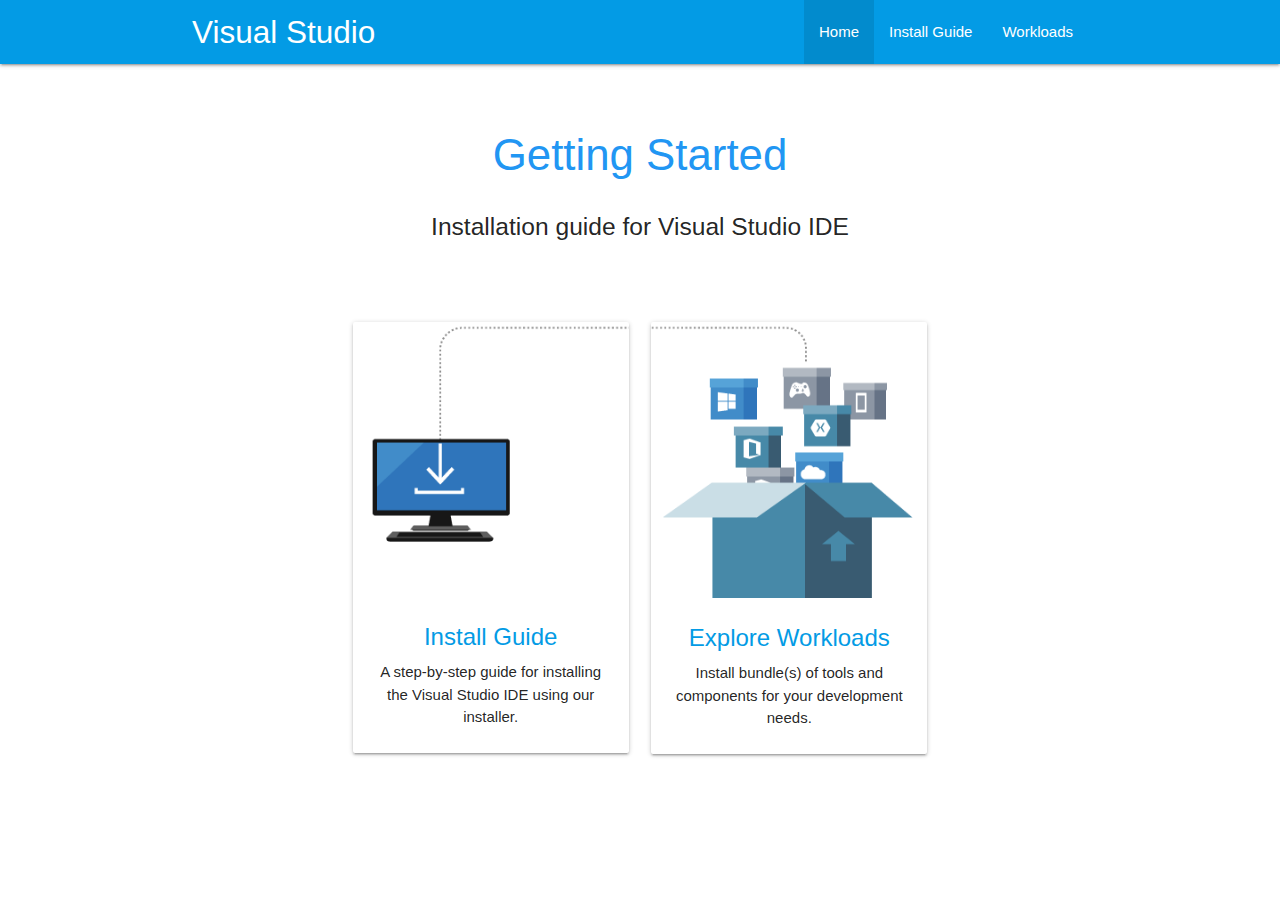
<file: index.html>
<!DOCTYPE html>
<html lang="en">
<head>
  <meta http-equiv="Content-Type" content="text/html; charset=UTF-8"/>
  <meta name="viewport" content="width=device-width, initial-scale=1, maximum-scale=1.0"/>
  <link rel="icon" href="images/visual-studio-logo.png">
  <title>Installing Visual Studio</title>

  <link href="https://fonts.googleapis.com/icon?family=Material+Icons" rel="stylesheet">
  <link href="css/materialize.css" type="text/css" rel="stylesheet" media="screen,projection"/>
  <link href="css/style.css" type="text/css" rel="stylesheet" media="screen,projection"/>  
</head>

<body>
  <nav class="light-blue darken-1" role="navigation">
    <div class="nav-wrapper container"><a id="logo-container" href="#" class="brand-logo">Visual Studio</a>
      <ul class="right hide-on-med-and-down">         
        <li class="active"><a href="index.html">Home</a></li>
        <li><a href="guide.html">Install Guide</a></li>
        <li><a href="workloads.html">Workloads</a></li>
      </ul>

      <ul id="nav-mobile" class="sidenav">
        <li class="active"><a href="index.html">Home</a></li>
        <li><a href="guide.html">Install Guide</a></li>
        <li><a href="workloads.html">Workloads</a></li>
      </ul>
      <a href="#" data-target="nav-mobile" class="sidenav-trigger"><i class="material-icons">menu</i></a>
    </div>
  </nav>

  <div class="section no-pad-bot" id="index-banner">
    <div class="container">
      <br>
      <h3 class="header center blue-text">Getting Started</h3>
      <div class="row center">
        <h5 class="header col s12 light">Installation guide for Visual Studio IDE</h5>
      </div>
      <br><br>

    </div>
  </div>

  <div class="container">
  <div class="row center">
    <div class="col s4 offset-s2">
      <div class="card">
      <!-- <div class="card col s3 offset-s2"> -->
          <div class="card-image">
            <a href="guide.html"><img src="images/install.png"></a>
          </div>
          <div class="card-content">
              <a href="guide.html"><span class="card-title">Install Guide</span></a>
            <p>A step-by-step guide for installing the Visual Studio IDE using our installer.</p>
          </div>
        </div>
      </div>


      <div class="col s4">
          <div class="card">
        <!-- <div class="card col s3 offset-s1"> -->
          <div class="card-image">
            <a href="workloads.html"><img src="images/workloads.png"></a>
          </div>
          <div class="card-content">
              <a href="workloads.html"><span class="card-title">Explore Workloads</span></a>
            <p>Install bundle(s) of tools and components for your development needs.</p>
          </div>
        </div>
        </div>

  </div>
</div>

  <!-- Scripts -->
  <script src="https://code.jquery.com/jquery-2.1.1.min.js"></script>
  <script src="js/materialize.js"></script>
  <script src="js/init.js"></script>
  <script src="js/script.js"></script>

  </body>
</html>
</file>
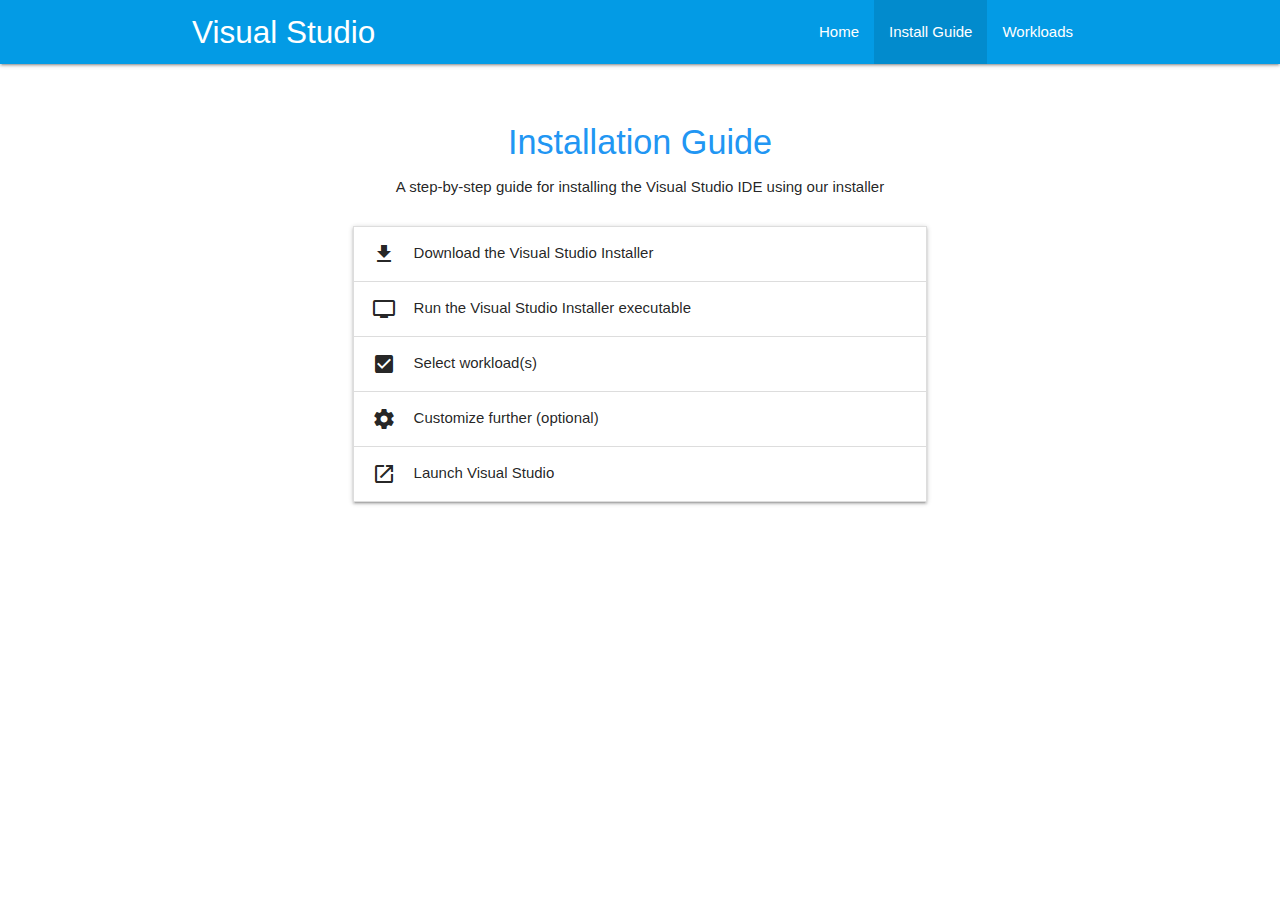
<file: guide.html>
<!DOCTYPE html>
<html lang="en">
<head>
  <meta http-equiv="Content-Type" content="text/html; charset=UTF-8"/>
  <meta name="viewport" content="width=device-width, initial-scale=1, maximum-scale=1.0"/>
  <link rel="icon" href="images/visual-studio-logo.png">
  <title>VS Workloads</title>

  <link href="https://fonts.googleapis.com/icon?family=Material+Icons" rel="stylesheet">
  <link href="css/materialize.css" type="text/css" rel="stylesheet" media="screen,projection"/>
  <link href="css/style.css" type="text/css" rel="stylesheet" media="screen,projection"/>
  <script type="text/javascript" src="https://cdnjs.cloudflare.com/ajax/libs/jquery/3.1.1/jquery.min.js"></script>
  <script src="js/script.js"></script>
</head>

<body>
    <nav class="light-blue darken-1" role="navigation">
        <div class="nav-wrapper container"><a id="logo-container" href="#" class="brand-logo">Visual Studio</a>
            <ul class="right hide-on-med-and-down">         
                <li><a href="index.html">Home</a></li>
                <li class="active"><a href="guide.html">Install Guide</a></li>
                <li><a href="workloads.html">Workloads</a></li>
            </ul>
    
            <ul id="nav-mobile" class="sidenav">
                <li><a href="index.html">Home</a></li>
                <li class="active"><a href="guide.html">Install Guide</a></li>
                <li><a href="workloads.html">Workloads</a></li>
            </ul>
            <a href="#" data-target="nav-mobile" class="sidenav-trigger"><i class="material-icons">menu</i></a>
        </div>
    </nav>


    <div class="section no-pad-bot" id="index-banner">
        <div class="container">
          <br>
          <h4 class="header center blue-text">Installation Guide</h4>
          <div class="row center">
            <h7 class="header col s12 light">A step-by-step guide for installing the Visual Studio IDE using our installer</h7>
          </div> 
        </div>
      </div>

    <div class="container">
        <div class="row">
          <div class="col s8 offset-s2">
          <ul class="collapsible">
              <li>
                <div class="collapsible-header"><i class="material-icons">file_download</i>Download the Visual Studio Installer</div>
                <div class="collapsible-body">
                  <span>Download the Visual Studio bootstrapper file. To do so, click the following button, select the edition of Visual Studio 2017 that you want, click Save, and then click Open folder.</span><br><br>
                  <a class="waves-effect waves-light btn orange" href="https://visualstudio.microsoft.com/downloads/?utm_medium=microsoft&utm_source=docs.microsoft.com&utm_campaign=button+cta&utm_content=download+vs2017">Download Visual Studio 2017</a>
                </div>
              </li>
              <li>
                <div class="collapsible-header"><i class="material-icons">personal_video</i>Run the Visual Studio Installer executable</div>
                <div class="collapsible-body">
                  <span>If this is your first time launching VS Installer, we'll ask you to acknowledge the Microsoft <a href="https://visualstudio.microsoft.com/license-terms/">License Terms</a> and the Microsoft <a href="https://privacy.microsoft.com/privacystatement">Privacy Statement</a>. Click <b>Continue</b>.</span><br><br>
                  <img class="responsive-img" src="images/vs2017-privacy-and-license-terms.png">
                </div>
              </li>
              <li>
                <div class="collapsible-header"><i class="material-icons">check_box</i>Select workload(s)</div>
                <div class="collapsible-body"><span>Execute a lightweight and fast installation with only the tools you need. Customize your installation by selecting the workload(s) you want. Click <b>Install</b>.</span><br><br>
                    <img class="responsive-img" src="images/install-visual-studio-community.png"><br><br>
                    <a class="waves-effect waves-light btn orange" href="workloads.html" target="_blank">What should I install?</a>
                </div>
              </li>
              <li>
                  <div class="collapsible-header"><i class="material-icons">settings</i>Customize further (optional)</div>
                  <div class="collapsible-body">
                    <span>Select additional components to install in the <b>Individual components</b> tab.</span><br><br>
                    <img class="responsive-img" src="images/vs2017-components.png"><br><br>
                    <span>Install Visual Studio in a language of your choosing in the <b>Language packs</b> tab.</span><br><br>
                    <img class="responsive-img" src="images/vs2017-languages.png"><br><br>
                    <span>Change the installation location (new in 15.7) in the <b>Installation locations</b> tab.</span><br><br>
                    <img class="responsive-img" src="images/installation-options-by-location.png">
                  </div>
              </li>
              <li>
                  <div class="collapsible-header"><i class="material-icons">launch</i>Launch Visual Studio</div>
                  <div class="collapsible-body"><span>Click the <b>Launch</b> button to get started developing with Visual Studio.</span><br><br>
                  <img class="responsive-img" src="images/willow-launch.png"><br><br>
                  <span>Happy coding! :)</span>
                  </div>
              </li>
          </ul>
        </div>
        </div>
    </div>
            
      <!--  Scripts-->
  <script src="https://code.jquery.com/jquery-2.1.1.min.js"></script>
  <script src="js/materialize.js"></script>
  <script src="js/init.js"></script>
  <script src="js/script.js"></script>
</body>
</file>
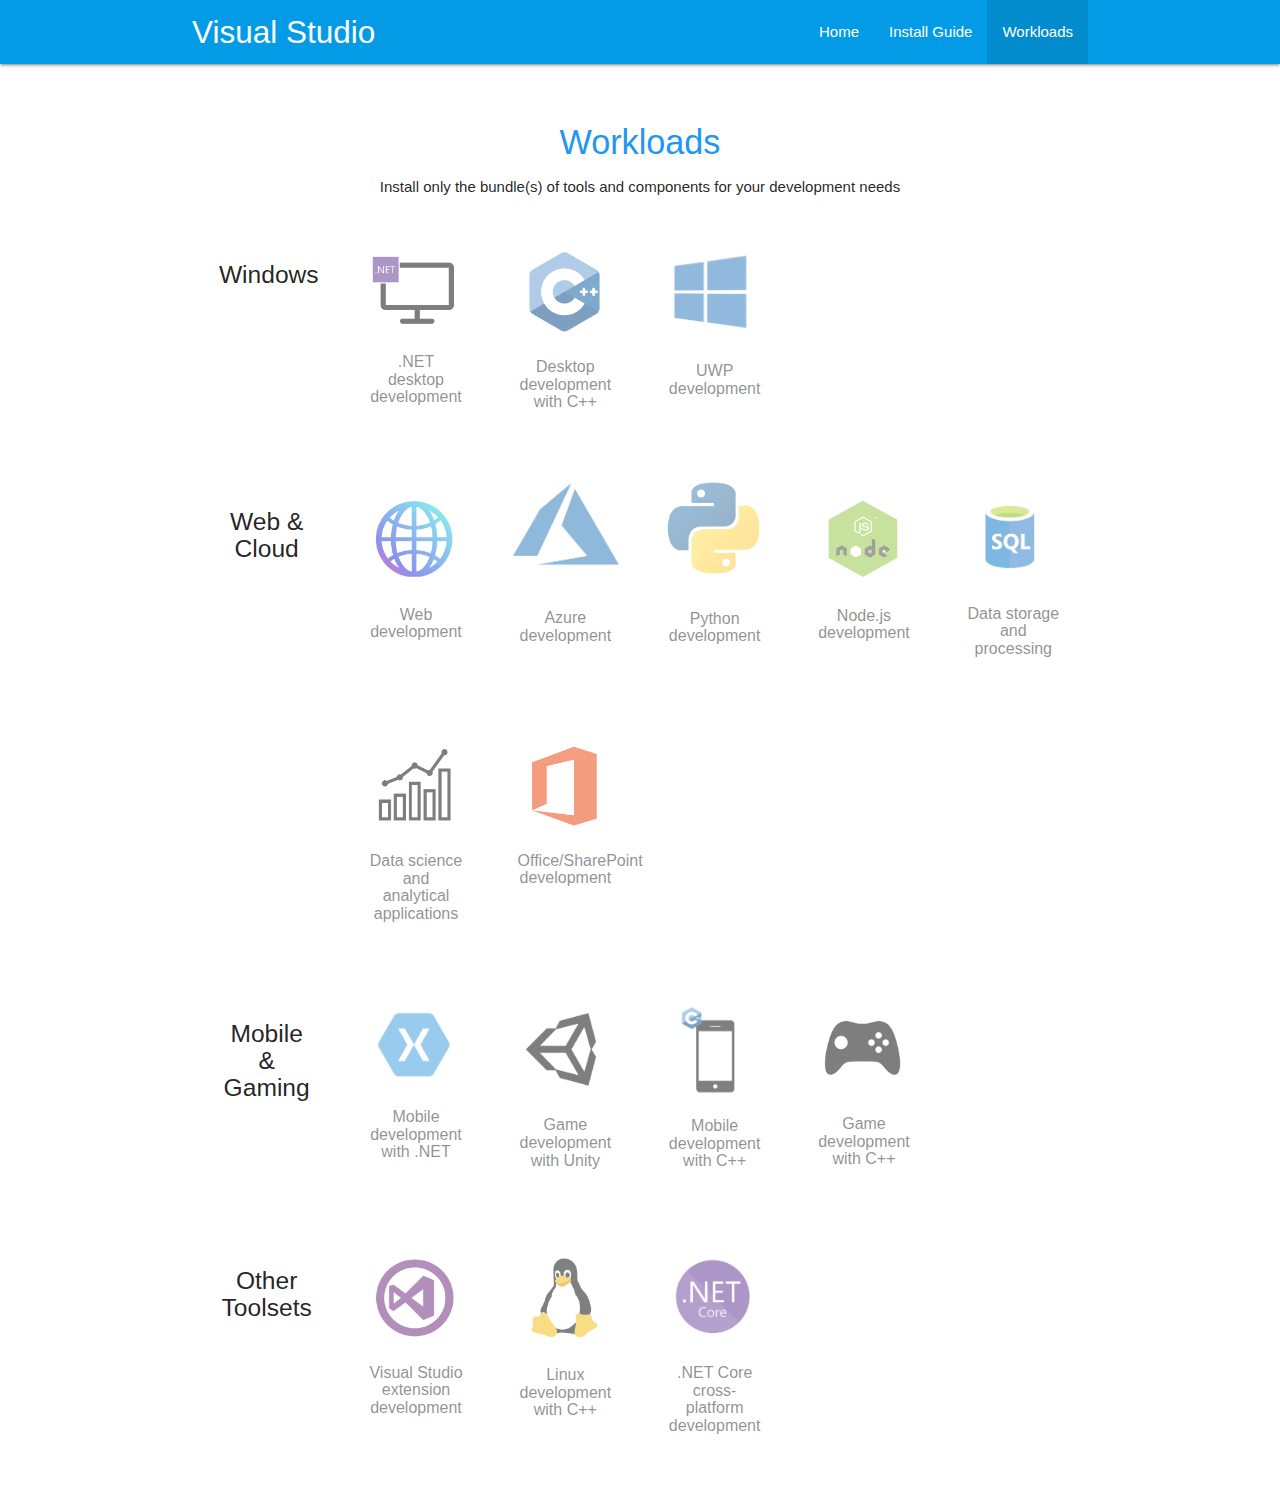
<file: workloads-v1.html>
<!DOCTYPE html>
<html lang="en">
<head>
  <meta http-equiv="Content-Type" content="text/html; charset=UTF-8"/>
  <meta name="viewport" content="width=device-width, initial-scale=1, maximum-scale=1.0"/>
  <title>VS Workloads</title>

  <link href="https://fonts.googleapis.com/icon?family=Material+Icons" rel="stylesheet">
  <link href="css/materialize.css" type="text/css" rel="stylesheet" media="screen,projection"/>
  <link href="css/style.css" type="text/css" rel="stylesheet" media="screen,projection"/>
  <script type="text/javascript" src="https://cdnjs.cloudflare.com/ajax/libs/jquery/3.1.1/jquery.min.js"></script>
</head>

<body>
    <nav class="light-blue darken-1" role="navigation">
        <div class="nav-wrapper container"><a id="logo-container" href="#" class="brand-logo">Visual Studio</a>
            <ul class="right hide-on-med-and-down">         
                <li><a href="index.html">Home</a></li>
                <li><a href="guide.html">Install Guide</a></li>
                <li class="active"><a href="workloads.html">Workloads</a></li>
            </ul>
    
            <ul id="nav-mobile" class="sidenav">
                <li><a href="index.html">Home</a></li>
                <li><a href="guide.html">Install Guide</a></li>
                <li class="active"><a href="workloads.html">Workloads</a></li>
            </ul>
            <a href="#" data-target="nav-mobile" class="sidenav-trigger"><i class="material-icons">menu</i></a>
        </div>
    </nav>


    <div class="section no-pad-bot" id="index-banner">
            <div class="container">
              <br>
              <h4 class="header center blue-text">Workloads</h4>
              <div class="row center">
                <h7 class="header col s12 light">Install only the bundle(s) of tools and components for your development needs</h7>
              </div> 
            </div>
          </div>

    <div id="contents" class="container">
        <div id="win-row" class="row center">
            <div id="cat-windows" class="col s2" style="padding:3%">
                <h5>Windows</h5>
            </div>
            <div id="dotnet-desktop" class="col s2 iconz" style="padding:3%">
                <img class="responsive-img" src="images/dotnet-desktop.png">
                <h6>.NET desktop development</h6>
            </div>
            <div id="desktop-cpp" class="col s2 iconz" style="padding:3%">
                <img class="responsive-img" src="images/cpp.png">
                <h6>Desktop development with C++</h6>
            </div>
            <div id="uwp-dev" class="col s2 iconz" style="padding:3%">
                <img class="responsive-img" src="images/windows-10.png">
                <h6>UWP development</h6>
            </div>
        </div>

        <div id="win-row-desc" class="col s12 grey lighten-4">
            <div id="dotnet-desktop-desc" style="padding:3%; display:none">
                <h5>.NET desktop development</h5>
                <div class="chip">2.62 GB</div><div class="chip">89,695 installs</div>
                <div class="row">
                    <div class="col s9">
                        <p>Build WPF, Windows Forms, and console appl;ications using C#, Visual Basic, and F#.</p>
                        <p><b>Description</b></p>
                        <p>
                            A native application that can access the full set of Windows APIs and either runs in a window or in the system console. Desktop applications in C++ can run on Windows XP through Windows 10.
                        </p>
                        <p><b>Included</b></p>
                        <ul>
                            <li>- C++ language support with code formatting and auto-complete</li>
                            <li>- Code navigation</li>
                            <li>- Multi-threaded debugging support for Windows applications</li>
                        </ul>
                        <div class="row">
                                <img class="responsive-img col s1 tooltipped" data-tooltip="C#" src="images/csharp.png" style="padding:5px">
                                <img class="responsive-img col s1 tooltipped" data-tooltip="Visual Basic" src="images/vb.png" style="padding:5px">
                                <img class="responsive-img col s1 tooltipped" data-tooltip="JavaScript" src="images/javascript.png" style="padding:5px">
                                <img class="responsive-img col s1 tooltipped" data-tooltip="C++" src="images/cpp.png" style="padding:5px">
                        </div>
                        <a class="waves-effect waves-light btn grey lighten-1 col offset-s8" href="#">Learn more</a>
                        <a class="waves-effect waves-light btn orange" href="#">Install</a>
                    </div>
                    <div class="col s3">
                        <b>Components</b>
                        <ul style="font-size:90%">
                            <li>- SQL Server Data Tools</li>
                            <li>- Azure Data Lake and Stream Analytics Tools</li>
                            <li>- .NET Framework 4 - 4.6 development tools</li>
                        </ul>
                    </div>    
                </div>
            </div>
            <!-- done -->
            <div id="desktop-cpp-desc" style="padding:3%; display:none">
                <h5>Desktop development with C++</h5>
                <div class="chip">4.97 GB</div><div class="chip">253,848 installs</div>
                <div class="row">
                    <div class="col s9">
                        <p>Build classic Windows-based applications using the power of MFC, ATL, and the Microsoft C++ toolset.</p>
                        <p><b>Description</b></p>
                        <p>
                            A native application that can access the full set of Windows APIs and either runs in a window or in the system console. Desktop applications in C++ can run on Windows XP through Windows 10.
                        </p>
                        <p><b>Included</b></p>
                        <ul>
                            <li>- C++ language support with code formatting and auto-complete</li>
                            <li>- Code navigation</li>
                            <li>- Multi-threaded debugging support for Windows applications</li>
                        </ul>
                        <div class="row">   
                            <img class="responsive-img col s1 tooltipped" data-tooltip="C++" src="images/cpp.png" style="padding:5px">
                            <img class="responsive-img col s1 tooltipped" data-tooltip="Windows XP thru 10" src="images/windows-10.png" style="padding:5px">
                            <!-- <img class="responsive-img col s1 tooltipped" data-tooltip="Windows XP" src="images/xp.jpg" style="padding:5px">
                            <img class="responsive-img col s1 tooltipped" data-tooltip="Windows Vista" src="images/vista.jpg" style="padding:5px">
                            <img class="responsive-img col s1 tooltipped" data-tooltip="Windows 7" src="images/win7.png" style="padding:5px">
                            <img class="responsive-img col s1 tooltipped" data-tooltip="Windows 8" src="images/win8.png" style="padding:5px">
                            <img class="responsive-img col s1 tooltipped" data-tooltip="Windows 10" src="images/win10.jpg" style="padding:5px"> -->
                        </div>
                        <a class="waves-effect waves-light btn grey lighten-1 col offset-s8" href="#">Learn more</a>
                        <a class="waves-effect waves-light btn orange" href="#">Install</a>
                    </div>
                    <div class="col s3">
                        <b>Components</b>
                        <ul style="font-size: 90%">
                            <li>- C# and CB Roslyn compliers</li>
                            <li>- .NET Framework 4.x SDK</li>
                            <li>- .NET Framework 4.x development tools</li>
                            <li>- .NET Framework 4.x targeting pack</li>
                            <li>- Windows Universal C Runtime</li>
                            <li>- Windows Universal SDK</li>
                            <li>- NuGet targets and build tasks</li>
                            <li>- Cocos and Unreal Engine installers</li>
                        </ul>
                    </div>   
                </div>
            </div>
            <div id="uwp-dev-desc" style="padding:3%; display:none">
                <h5>Universal Windows Platform development</h5>
                <div class="chip">2.62 GB</div><div class="chip">89,695 installs</div>
                <div class="row">
                    <div class="col s9">
                        <p>Create applications for the Universal Windows Platform with C#, VB, JavScript, or optionally C++.</p>
                        <p><b>Description</b></p>
                        <p>
                            A native application that can access the full set of Windows APIs and either runs in a window or in the system console. Desktop applications in C++ can run on Windows XP through Windows 10.
                        </p>
                        <p><b>Included</b></p>
                        <ul>
                            <li>- C++ language support with code formatting and auto-complete</li>
                            <li>- Code navigation</li>
                            <li>- Multi-threaded debugging support for Windows applications</li>
                        </ul>
                        <div class="row">
                                <img class="responsive-img col s1 tooltipped" data-tooltip="C#" src="images/csharp.png" style="padding:5px">
                                <img class="responsive-img col s1 tooltipped" data-tooltip="Visual Basic" src="images/vb.png" style="padding:5px">
                                <img class="responsive-img col s1 tooltipped" data-tooltip="JavaScript" src="images/javascript.png" style="padding:5px">
                                <img class="responsive-img col s1 tooltipped" data-tooltip="C++" src="images/cpp.png" style="padding:5px">
                        </div>
                        <a class="waves-effect waves-light btn grey lighten-1 col offset-s8" href="#">Learn more</a>
                        <a class="waves-effect waves-light btn orange" href="#">Install</a>
                    </div>
                    <div class="col s3">
                        <b>Components</b>
                        <ul style="font-size:90%">
                            <li>- SQL Server Data Tools</li>
                            <li>- Azure Data Lake and Stream Analytics Tools</li>
                            <li>- .NET Framework 4 - 4.6 development tools</li>
                        </ul>
                    </div>   
                </div>
            </div>
        </div>

        <!-- <div id="web-cloud-row" class="row center">
                <div id="cat-web-cloud" class="col s2">
                    <h5>Web & Cloud</h5>
                </div>
                <div id="web-dev" class="col s1 iconz">
                    <img class="responsive-img" src="images/web.jpg">
                    <h6>Web development</h6>
                </div>
                <div id="azure-dev" class="col s1 iconz">
                    <img class="responsive-img" src="images/azure.png">
                    <h6>Azure development</h6>
                </div>
                <div id="python-dev" class="col s1 iconz">
                    <img class="responsive-img" src="images/py.png">
                    <h6>Python development</h6>
                </div>
                <div id="node-dev" class="col s1 iconz">
                    <img class="responsive-img" src="images/node.png">
                    <h6>Node.js development</h6>
                        </div>
                <div id="data-storage" class="col s1 iconz">
                    <img class="responsive-img" src="images/Azure-SQL-icon.png">
                    <h6>Data storage and processing</h6>
                </div>
                <div id="data-science" class="col s1 iconz">
                    <img class="responsive-img" src="images/datascience.png">
                    <h6>Data science and analytical applications</h6>
                </div>
                <div id="office-dev" class="col s1 iconz">
                    <img class="responsive-img" src="images/office.png">
                    <h6>Office/SharePoint development</h6>
                </div>
            </div> -->

            <div id="web-cloud-row1" class="row center">
                <div id="cat-web-cloud" class="col s2" style="padding:3%">
                    <h5>Web & Cloud</h5>
                </div>
                <div id="web-dev" class="col s2 iconz" style="padding:3%">
                    <img class="responsive-img" src="images/web.jpg">
                    <h6>Web development</h6>
                </div>
                <div id="azure-dev" class="col s2 iconz">
                    <img class="responsive-img" src="images/azure.png" style="padding:3%">
                    <h6>Azure development</h6>
                </div>
                <div id="python-dev" class="col s2 iconz">
                    <img class="responsive-img" src="images/py.png" style="padding:3%">
                    <h6>Python development</h6>
                </div>
                <div id="node-dev" class="col s2 iconz" style="padding:3%">
                    <img class="responsive-img" src="images/node.png">
                    <h6>Node.js development</h6>
                        </div>
                <div id="data-storage" class="col s2 iconz" style="padding:3%">
                    <img class="responsive-img" src="images/Azure-SQL-icon.png">
                    <h6>Data storage and processing</h6>
                </div>
            </div>

            <div id="web-cloud-row1-desc" class="col s12 grey lighten-4">
                <div id="web-dev-desc" style="padding:3%; display:none">
                    <h5>ASP.NET and web development</h5>
                    <div class="chip">2.62 GB</div><div class="chip">89,695 installs</div>
                    <div class="row">
                        <div class="col s9">
                            <p>Build web applications using ASP.NET, ASP.NET Core, HTML/JavaScript, and Containers including Docker support.</p>
                            <p><b>Description</b></p>
                            <p>
                                A native application that can access the full set of Windows APIs and either runs in a window or in the system console. Desktop applications in C++ can run on Windows XP through Windows 10.
                            </p>
                            <p><b>Included</b></p>
                            <ul>
                                <li>- C++ language support with code formatting and auto-complete</li>
                                <li>- Code navigation</li>
                                <li>- Multi-threaded debugging support for Windows applications</li>
                            </ul>
                            <div class="row">
                                    <img class="responsive-img col s1 tooltipped" data-tooltip="C#" src="images/csharp.png" style="padding:5px">
                                    <img class="responsive-img col s1 tooltipped" data-tooltip="Visual Basic" src="images/vb.png" style="padding:5px">
                                    <img class="responsive-img col s1 tooltipped" data-tooltip="JavaScript" src="images/javascript.png" style="padding:5px">
                                    <img class="responsive-img col s1 tooltipped" data-tooltip="C++" src="images/cpp.png" style="padding:5px">
                            </div>
                            <a class="waves-effect waves-light btn grey lighten-1 col offset-s8" href="#">Learn more</a>
                            <a class="waves-effect waves-light btn orange" href="#">Install</a>
                        </div>
                        <div class="col s3">
                            <b>Components</b>
                            <ul style="font-size:90%">
                                <li>- SQL Server Data Tools</li>
                                <li>- Azure Data Lake and Stream Analytics Tools</li>
                                <li>- .NET Framework 4 - 4.6 development tools</li>
                            </ul>
                        </div>    
                    </div>
                </div>
                <div id="azure-dev-desc" style="padding:3%; display:none">
                    <h5>Azure development</h5>
                    <div class="chip">2.62 GB</div><div class="chip">89,695 installs</div>
                    <div class="row">
                        <div class="col s9">
                            <p>Azure SDKs, tools, and projects for developing cloud apps, creating resources, and building Containers including Docker support.</p>
                            <p><b>Description</b></p>
                            <p>
                                A native application that can access the full set of Windows APIs and either runs in a window or in the system console. Desktop applications in C++ can run on Windows XP through Windows 10.
                            </p>
                            <p><b>Included</b></p>
                            <ul>
                                <li>- C++ language support with code formatting and auto-complete</li>
                                <li>- Code navigation</li>
                                <li>- Multi-threaded debugging support for Windows applications</li>
                            </ul>
                            <div class="row">
                                    <img class="responsive-img col s1 tooltipped" data-tooltip="C#" src="images/csharp.png" style="padding:5px">
                                    <img class="responsive-img col s1 tooltipped" data-tooltip="Visual Basic" src="images/vb.png" style="padding:5px">
                                    <img class="responsive-img col s1 tooltipped" data-tooltip="JavaScript" src="images/javascript.png" style="padding:5px">
                                    <img class="responsive-img col s1 tooltipped" data-tooltip="C++" src="images/cpp.png" style="padding:5px">
                            </div>
                            <a class="waves-effect waves-light btn grey lighten-1 col offset-s8" href="#">Learn more</a>
                            <a class="waves-effect waves-light btn orange" href="#">Install</a>
                        </div>
                        <div class="col s3">
                            <b>Components</b>
                            <ul style="font-size:90%">
                                <li>- SQL Server Data Tools</li>
                                <li>- Azure Data Lake and Stream Analytics Tools</li>
                                <li>- .NET Framework 4 - 4.6 development tools</li>
                            </ul>
                        </div> 
                    </div>
                </div>
                <div id="python-dev-desc" style="padding:3%; display:none">
                    <h5>Python development</h5>
                    <div class="chip">2.62 GB</div><div class="chip">89,695 installs</div>
                    <div class="row">
                        <div class="col s9">
                            <p>Editing, debugging, interactive development and source control for Python.</p>
                            <p><b>Description</b></p>
                            <p>
                                A native application that can access the full set of Windows APIs and either runs in a window or in the system console. Desktop applications in C++ can run on Windows XP through Windows 10.
                            </p>
                            <p><b>Included</b></p>
                            <ul>
                                <li>- C++ language support with code formatting and auto-complete</li>
                                <li>- Code navigation</li>
                                <li>- Multi-threaded debugging support for Windows applications</li>
                            </ul>
                            <div class="row">
                                    <img class="responsive-img col s1 tooltipped" data-tooltip="C#" src="images/csharp.png" style="padding:5px">
                                    <img class="responsive-img col s1 tooltipped" data-tooltip="Visual Basic" src="images/vb.png" style="padding:5px">
                                    <img class="responsive-img col s1 tooltipped" data-tooltip="JavaScript" src="images/javascript.png" style="padding:5px">
                                    <img class="responsive-img col s1 tooltipped" data-tooltip="C++" src="images/cpp.png" style="padding:5px">
                            </div>
                            <a class="waves-effect waves-light btn grey lighten-1 col offset-s8" href="#">Learn more</a>
                            <a class="waves-effect waves-light btn orange" href="#">Install</a>
                        </div>
                        <div class="col s3">
                            <b>Components</b>
                            <ul style="font-size:90%">
                                <li>- SQL Server Data Tools</li>
                                <li>- Azure Data Lake and Stream Analytics Tools</li>
                                <li>- .NET Framework 4 - 4.6 development tools</li>
                            </ul>
                        </div>   
                    </div>
                </div>
                <div id="node-dev-desc" style="padding:3%; display:none">
                    <h5>Node.js development</h5>
                    <div class="chip">2.62 GB</div><div class="chip">89,695 installs</div>
                    <div class="row">
                        <div class="col s9">
                            <p>Build scalable network applications using Node.js, an asynchronous event-driven JavaScript runtime.</p>
                            <p><b>Description</b></p>
                            <p>
                                A native application that can access the full set of Windows APIs and either runs in a window or in the system console. Desktop applications in C++ can run on Windows XP through Windows 10.
                            </p>
                            <p><b>Included</b></p>
                            <ul>
                                <li>- C++ language support with code formatting and auto-complete</li>
                                <li>- Code navigation</li>
                                <li>- Multi-threaded debugging support for Windows applications</li>
                            </ul>
                            <div class="row">
                                    <img class="responsive-img col s1 tooltipped" data-tooltip="C#" src="images/csharp.png" style="padding:5px">
                                    <img class="responsive-img col s1 tooltipped" data-tooltip="Visual Basic" src="images/vb.png" style="padding:5px">
                                    <img class="responsive-img col s1 tooltipped" data-tooltip="JavaScript" src="images/javascript.png" style="padding:5px">
                                    <img class="responsive-img col s1 tooltipped" data-tooltip="C++" src="images/cpp.png" style="padding:5px">
                            </div>
                            <a class="waves-effect waves-light btn grey lighten-1 col offset-s8" href="#">Learn more</a>
                            <a class="waves-effect waves-light btn orange" href="#">Install</a>
                        </div>
                        <div class="col s3">
                            <b>Components</b>
                            <ul style="font-size:90%">
                                <li>- SQL Server Data Tools</li>
                                <li>- Azure Data Lake and Stream Analytics Tools</li>
                                <li>- .NET Framework 4 - 4.6 development tools</li>
                            </ul>
                        </div> 
                    </div>
                </div>
                <div id="data-storage-desc" style="padding:3%; display:none">
                    <h5>Data storage and processing</h5>
                    <div class="chip">2.62 GB</div><div class="chip">89,695 installs</div>
                    <div class="row">
                        <div class="col s9">
                            <p>Connect, develop and test data solutions using SQL Server, Azure Data Lake, Hadoop or Azure ML.</p>
                            <p><b>Description</b></p>
                            <p>
                                    The Data workload enables you to develop across a wide range of relational and big data assets. It provides you the tools to develop queries against databases, data warehouses and data lakes whether on-premises or in Azure. It provides support for SQL, U-SQL, and Hive.
                            </p>
                            <p><b>Included</b></p>
                            <ul>
                                <li>- C++ language support with code formatting and auto-complete</li>
                                <li>- Code navigation</li>
                                <li>- Multi-threaded debugging support for Windows applications</li>
                            </ul>
                            <div class="row">
                                    <img class="responsive-img col s1 tooltipped" data-tooltip="SQL" src="images/Azure-SQL-icon.png" style="padding:5px">
                                    <img class="responsive-img col s1 tooltipped" data-tooltip="Azure Data Lake" src="images/datalake.png" style="padding:5px">
                                    <img class="responsive-img col s1 tooltipped" data-tooltip="Azure Streaming Analytics" src="images/streaming-analytics.png" style="padding:5px">
                                    <img class="responsive-img col s1 tooltipped" data-tooltip="Hadoop" src="images/hadoop.png" style="padding:5px">
                                    <img class="responsive-img col s1 tooltipped" data-tooltip="HIVE" src="images/hive.png" style="padding:5px">
                            </div>
                            <a class="waves-effect waves-light btn grey lighten-1 col offset-s8" href="#">Learn more</a>
                            <a class="waves-effect waves-light btn orange" href="#">Install</a>
                        </div>
                        <div class="col s3">
                            <b>Components</b>
                            <ul style="font-size:90%">
                                <li>- SQL Server Data Tools</li>
                                <li>- Azure Data Lake and Stream Analytics Tools</li>
                                <li>- .NET Framework 4 - 4.6 development tools</li>
                            </ul>
                        </div>   
                    </div>
                </div>
            </div>

        <div id="web-cloud-row2" class="row center">
            <div id="cat-web-cloud2" class="col s2" style="padding:3%"></div>
            <div id="data-science" class="col s2 iconz" style="padding:3%">
                <img class="responsive-img" src="images/datascience.png">
                <h6>Data science and analytical applications</h6>
            </div>
            <div id="office-dev" class="col s2 iconz" style="padding:3%">
                <img class="responsive-img" src="images/office.png">
                <h6>Office/SharePoint development</h6>
            </div>
        </div>

        <div id="web-cloud-row2-desc" class="col s12 grey lighten-4">
            <div id="data-science-desc" style="padding:3%; display:none">
                <h5>Data science and analytical applications</h5>
                <div class="chip">2.62 GB</div><div class="chip">89,695 installs</div>
                <div class="row">
                    <div class="col s9">
                        <p>Languages and tooling for creating data science applications, including Python and F#.</p>
                        <p><b>Description</b></p>
                        <p>
                                The Data workload enables you to develop across a wide range of relational and big data assets. It provides you the tools to develop queries against databases, data warehouses and data lakes whether on-premises or in Azure. It provides support for SQL, U-SQL, and Hive.
                        </p>
                        <p><b>Included</b></p>
                        <ul>
                            <li>- C++ language support with code formatting and auto-complete</li>
                            <li>- Code navigation</li>
                            <li>- Multi-threaded debugging support for Windows applications</li>
                        </ul>
                        <div class="row">
                                <img class="responsive-img col s1 tooltipped" data-tooltip="SQL" src="images/Azure-SQL-icon.png" style="padding:5px">
                                <img class="responsive-img col s1 tooltipped" data-tooltip="Azure Data Lake" src="images/datalake.png" style="padding:5px">
                                <img class="responsive-img col s1 tooltipped" data-tooltip="Azure Streaming Analytics" src="images/streaming-analytics.png" style="padding:5px">
                                <img class="responsive-img col s1 tooltipped" data-tooltip="Hadoop" src="images/hadoop.png" style="padding:5px">
                                <img class="responsive-img col s1 tooltipped" data-tooltip="HIVE" src="images/hive.png" style="padding:5px">
                        </div>
                        <a class="waves-effect waves-light btn grey lighten-1 col offset-s8" href="#">Learn more</a>
                        <a class="waves-effect waves-light btn orange" href="#">Install</a>
                    </div>
                    <div class="col s3">
                        <b>Components</b>
                        <ul style="font-size:90%">
                            <li>- SQL Server Data Tools</li>
                            <li>- Azure Data Lake and Stream Analytics Tools</li>
                            <li>- .NET Framework 4 - 4.6 development tools</li>
                        </ul>
                    </div>   
                </div>
            </div>
            <div id="office-dev-desc" style="padding:3%; display:none">
                <h5>Office/SharePoint development</h5>
                <div class="chip">2.62 GB</div><div class="chip">89,695 installs</div>
                <div class="row">
                    <div class="col s9">
                        <p>Create Office and SharePoint add-ins, SharePoint solutions, and VSTO add-ins using C#, VB, and JavaScript.</p>
                        <p><b>Description</b></p>
                        <p>
                                The Data workload enables you to develop across a wide range of relational and big data assets. It provides you the tools to develop queries against databases, data warehouses and data lakes whether on-premises or in Azure. It provides support for SQL, U-SQL, and Hive.
                        </p>
                        <p><b>Included</b></p>
                        <ul>
                            <li>- C++ language support with code formatting and auto-complete</li>
                            <li>- Code navigation</li>
                            <li>- Multi-threaded debugging support for Windows applications</li>
                        </ul>
                        <div class="row">
                                <img class="responsive-img col s1 tooltipped" data-tooltip="SQL" src="images/Azure-SQL-icon.png" style="padding:5px">
                                <img class="responsive-img col s1 tooltipped" data-tooltip="Azure Data Lake" src="images/datalake.png" style="padding:5px">
                                <img class="responsive-img col s1 tooltipped" data-tooltip="Azure Streaming Analytics" src="images/streaming-analytics.png" style="padding:5px">
                                <img class="responsive-img col s1 tooltipped" data-tooltip="Hadoop" src="images/hadoop.png" style="padding:5px">
                                <img class="responsive-img col s1 tooltipped" data-tooltip="HIVE" src="images/hive.png" style="padding:5px">
                        </div>
                        <a class="waves-effect waves-light btn grey lighten-1 col offset-s8" href="#">Learn more</a>
                        <a class="waves-effect waves-light btn orange" href="#">Install</a>
                    </div>
                    <div class="col s3">
                        <b>Components</b>
                        <ul style="font-size:90%">
                            <li>- SQL Server Data Tools</li>
                            <li>- Azure Data Lake and Stream Analytics Tools</li>
                            <li>- .NET Framework 4 - 4.6 development tools</li>
                        </ul>
                    </div>     
                </div>
            </div>
        </div>

        <div id="mob-game-row" class="row center">
            <div id="cat-mob-game" class="col s2" style="padding:3%">
                <h5>Mobile & Gaming</h5>
            </div>
            <div id="mobile-dotnet" class="col s2 iconz" style="padding:3%">
                <img class="responsive-img" src="images/xamarin.png">
                <h6>Mobile development with .NET</h6>
            </div>
            <div id="game-dev" class="col s2 iconz" style="padding:3%">
                <img class="responsive-img" src="images/unity.png">
                <h6>Game development with Unity</h6>
            </div>
            <div id="mobile-cpp" class="col s2 iconz" style="padding:3%">
                <img class="responsive-img" src="images/mobile.jpg">
                <h6>Mobile  development with C++</h6>
                    </div>
            <div id="game-cpp" class="col s2 iconz" style="padding:3%">
                <img class="responsive-img" src="images/game.png">
                <h6>Game development with C++</h6>
            </div>
        </div>

            <div id="mob-game-row-desc" class="col s12 grey lighten-4">
                <div id="mobile-dotnet-desc" style="padding:3%; display:none">
                    <h5>Mobile development with .NET</h5>
                    <div class="chip">2.62 GB</div><div class="chip">89,695 installs</div>
                    <div class="row">
                        <div class="col s9">
                            <p>Build dcross-platform applications for iOS, Android or Windows using Xamarin.</p>
                            <p><b>Description</b></p>
                            <p>
                                    The Data workload enables you to develop across a wide range of relational and big data assets. It provides you the tools to develop queries against databases, data warehouses and data lakes whether on-premises or in Azure. It provides support for SQL, U-SQL, and Hive.
                            </p>
                            <p><b>Included</b></p>
                            <ul>
                                <li>- C++ language support with code formatting and auto-complete</li>
                                <li>- Code navigation</li>
                                <li>- Multi-threaded debugging support for Windows applications</li>
                            </ul>
                            <div class="row">
                                    <img class="responsive-img col s1 tooltipped" data-tooltip="SQL" src="images/Azure-SQL-icon.png" style="padding:5px">
                                    <img class="responsive-img col s1 tooltipped" data-tooltip="Azure Data Lake" src="images/datalake.png" style="padding:5px">
                                    <img class="responsive-img col s1 tooltipped" data-tooltip="Azure Streaming Analytics" src="images/streaming-analytics.png" style="padding:5px">
                                    <img class="responsive-img col s1 tooltipped" data-tooltip="Hadoop" src="images/hadoop.png" style="padding:5px">
                                    <img class="responsive-img col s1 tooltipped" data-tooltip="HIVE" src="images/hive.png" style="padding:5px">
                            </div>
                            <a class="waves-effect waves-light btn grey lighten-1 col offset-s8" href="#">Learn more</a>
                            <a class="waves-effect waves-light btn orange" href="#">Install</a>
                        </div>
                        <div class="col s3">
                            <b>Components</b>
                            <ul style="font-size:90%">
                                <li>- SQL Server Data Tools</li>
                                <li>- Azure Data Lake and Stream Analytics Tools</li>
                                <li>- .NET Framework 4 - 4.6 development tools</li>
                            </ul>
                        </div>   
                    </div>
                </div>
                <div id="game-dev-desc" style="padding:3%; display:none">
                    <h5>Game development with Unity</h5>
                    <div class="chip">2.62 GB</div><div class="chip">89,695 installs</div>
                    <div class="row">
                        <div class="col s9">
                            <p>Create 2D and 3D games with Unity, a powerful cross-platform development environment.</p>
                            <p><b>Description</b></p>
                            <p>
                                    The Data workload enables you to develop across a wide range of relational and big data assets. It provides you the tools to develop queries against databases, data warehouses and data lakes whether on-premises or in Azure. It provides support for SQL, U-SQL, and Hive.
                            </p>
                            <p><b>Included</b></p>
                            <ul>
                                <li>- C++ language support with code formatting and auto-complete</li>
                                <li>- Code navigation</li>
                                <li>- Multi-threaded debugging support for Windows applications</li>
                            </ul>
                            <div class="row">
                                    <img class="responsive-img col s1 tooltipped" data-tooltip="SQL" src="images/Azure-SQL-icon.png" style="padding:5px">
                                    <img class="responsive-img col s1 tooltipped" data-tooltip="Azure Data Lake" src="images/datalake.png" style="padding:5px">
                                    <img class="responsive-img col s1 tooltipped" data-tooltip="Azure Streaming Analytics" src="images/streaming-analytics.png" style="padding:5px">
                                    <img class="responsive-img col s1 tooltipped" data-tooltip="Hadoop" src="images/hadoop.png" style="padding:5px">
                                    <img class="responsive-img col s1 tooltipped" data-tooltip="HIVE" src="images/hive.png" style="padding:5px">
                            </div>
                            <a class="waves-effect waves-light btn grey lighten-1 col offset-s8" href="#">Learn more</a>
                            <a class="waves-effect waves-light btn orange" href="#">Install</a>
                        </div>
                        <div class="col s3">
                            <b>Components</b>
                            <ul style="font-size:90%">
                                <li>- SQL Server Data Tools</li>
                                <li>- Azure Data Lake and Stream Analytics Tools</li>
                                <li>- .NET Framework 4 - 4.6 development tools</li>
                            </ul>
                        </div>   
                    </div>
                </div>
                <div id="mobile-cpp-desc" style="padding:3%; display:none">
                    <h5>Mobile development with C++</h5>
                    <div class="chip">2.62 GB</div><div class="chip">89,695 installs</div>
                    <div class="row">
                        <div class="col s9">
                            <p>Build cross-platform applications for iOS, Android or Windows using C++.</p>
                            <p><b>Description</b></p>
                            <p>
                                    The Data workload enables you to develop across a wide range of relational and big data assets. It provides you the tools to develop queries against databases, data warehouses and data lakes whether on-premises or in Azure. It provides support for SQL, U-SQL, and Hive.
                            </p>
                            <p><b>Included</b></p>
                            <ul>
                                <li>- C++ language support with code formatting and auto-complete</li>
                                <li>- Code navigation</li>
                                <li>- Multi-threaded debugging support for Windows applications</li>
                            </ul>
                            <div class="row">
                                    <img class="responsive-img col s1 tooltipped" data-tooltip="SQL" src="images/Azure-SQL-icon.png" style="padding:5px">
                                    <img class="responsive-img col s1 tooltipped" data-tooltip="Azure Data Lake" src="images/datalake.png" style="padding:5px">
                                    <img class="responsive-img col s1 tooltipped" data-tooltip="Azure Streaming Analytics" src="images/streaming-analytics.png" style="padding:5px">
                                    <img class="responsive-img col s1 tooltipped" data-tooltip="Hadoop" src="images/hadoop.png" style="padding:5px">
                                    <img class="responsive-img col s1 tooltipped" data-tooltip="HIVE" src="images/hive.png" style="padding:5px">
                            </div>
                            <a class="waves-effect waves-light btn grey lighten-1 col offset-s8" href="#">Learn more</a>
                            <a class="waves-effect waves-light btn orange" href="#">Install</a>
                        </div>
                        <div class="col s3">
                            <b>Components</b>
                            <ul style="font-size:90%">
                                <li>- SQL Server Data Tools</li>
                                <li>- Azure Data Lake and Stream Analytics Tools</li>
                                <li>- .NET Framework 4 - 4.6 development tools</li>
                            </ul>
                        </div>   
                    </div>
                </div>
                <div id="game-cpp-desc" style="padding:3%; display:none">
                    <h5>Game development with C++</h5>
                    <div class="chip">2.62 GB</div><div class="chip">89,695 installs</div>
                    <div class="row">
                        <div class="col s9">
                            <p>Use the full power of C++ to build professional games powered by DirectX, Unreal, or Cocos2d.</p>
                            <p><b>Description</b></p>
                            <p>
                                    The Data workload enables you to develop across a wide range of relational and big data assets. It provides you the tools to develop queries against databases, data warehouses and data lakes whether on-premises or in Azure. It provides support for SQL, U-SQL, and Hive.
                            </p>
                            <p><b>Included</b></p>
                            <ul>
                                <li>- C++ language support with code formatting and auto-complete</li>
                                <li>- Code navigation</li>
                                <li>- Multi-threaded debugging support for Windows applications</li>
                            </ul>
                            <div class="row">
                                    <img class="responsive-img col s1 tooltipped" data-tooltip="SQL" src="images/Azure-SQL-icon.png" style="padding:5px">
                                    <img class="responsive-img col s1 tooltipped" data-tooltip="Azure Data Lake" src="images/datalake.png" style="padding:5px">
                                    <img class="responsive-img col s1 tooltipped" data-tooltip="Azure Streaming Analytics" src="images/streaming-analytics.png" style="padding:5px">
                                    <img class="responsive-img col s1 tooltipped" data-tooltip="Hadoop" src="images/hadoop.png" style="padding:5px">
                                    <img class="responsive-img col s1 tooltipped" data-tooltip="HIVE" src="images/hive.png" style="padding:5px">
                            </div>
                            <a class="waves-effect waves-light btn grey lighten-1 col offset-s8" href="#">Learn more</a>
                            <a class="waves-effect waves-light btn orange" href="#">Install</a>
                        </div>
                        <div class="col s3">
                            <b>Components</b>
                            <ul style="font-size:90%">
                                <li>- SQL Server Data Tools</li>
                                <li>- Azure Data Lake and Stream Analytics Tools</li>
                                <li>- .NET Framework 4 - 4.6 development tools</li>
                            </ul>
                        </div>   
                    </div>
                </div>
            </div>

            <div id="other-row" class="row center">
                <div id="cat-other" class="col s2" style="padding:3%">
                    <h5>Other Toolsets</h5>
                </div>
                <div id="vs-ext" class="col s2 iconz" style="padding:3%">
                    <img class="responsive-img" src="images/vs.png">
                    <h6>Visual Studio extension development</h6>
                </div>
                <div id="linux-dev" class="col s2 iconz" style="padding:3%">
                    <img class="responsive-img" src="images/linux.png">
                    <h6>Linux development with C++</h6>
                </div>
                <div id="dotnet-core" class="col s2 iconz" style="padding:3%">
                    <img class="responsive-img" src="images/dotnet-core.png">
                    <h6>.NET Core cross-platform development</h6>
                </div>
            </div>

        <div id="other-row-desc" class="col s12 grey lighten-4">
            <div id="vs-ext-desc" style="padding:3%; display:none">
                <h5>Visual Studio extension development</h5>
                <div class="chip">2.62 GB</div><div class="chip">89,695 installs</div>
                <div class="row">
                    <div class="col s9">
                        <p>Create add-ons and extensions for Visual Studio, including new commands, code analyzers and tool windows.</p>
                        <p><b>Description</b></p>
                        <p>
                                The Data workload enables you to develop across a wide range of relational and big data assets. It provides you the tools to develop queries against databases, data warehouses and data lakes whether on-premises or in Azure. It provides support for SQL, U-SQL, and Hive.
                        </p>
                        <p><b>Included</b></p>
                        <ul>
                            <li>- C++ language support with code formatting and auto-complete</li>
                            <li>- Code navigation</li>
                            <li>- Multi-threaded debugging support for Windows applications</li>
                        </ul>
                        <div class="row">
                                <img class="responsive-img col s1 tooltipped" data-tooltip="SQL" src="images/Azure-SQL-icon.png" style="padding:5px">
                                <img class="responsive-img col s1 tooltipped" data-tooltip="Azure Data Lake" src="images/datalake.png" style="padding:5px">
                                <img class="responsive-img col s1 tooltipped" data-tooltip="Azure Streaming Analytics" src="images/streaming-analytics.png" style="padding:5px">
                                <img class="responsive-img col s1 tooltipped" data-tooltip="Hadoop" src="images/hadoop.png" style="padding:5px">
                                <img class="responsive-img col s1 tooltipped" data-tooltip="HIVE" src="images/hive.png" style="padding:5px">
                        </div>
                        <a class="waves-effect waves-light btn grey lighten-1 col offset-s8" href="#">Learn more</a>
                        <a class="waves-effect waves-light btn orange" href="#">Install</a>
                    </div>
                    <div class="col s3">
                        <b>Components</b>
                        <ul style="font-size:90%">
                            <li>- SQL Server Data Tools</li>
                            <li>- Azure Data Lake and Stream Analytics Tools</li>
                            <li>- .NET Framework 4 - 4.6 development tools</li>
                        </ul>
                    </div>  
                </div>
            </div>
            <div id="linux-dev-desc" style="padding:3%; display:none">
                <h5>Linux development with C++</h5>
                <div class="chip">2.62 GB</div><div class="chip">89,695 installs</div>
                <div class="row">
                    <div class="col s9">
                        <p>Create and debug applications running in a Linux environment.</p>
                        <p><b>Description</b></p>
                        <p>
                                The Data workload enables you to develop across a wide range of relational and big data assets. It provides you the tools to develop queries against databases, data warehouses and data lakes whether on-premises or in Azure. It provides support for SQL, U-SQL, and Hive.
                        </p>
                        <p><b>Included</b></p>
                        <ul>
                            <li>- C++ language support with code formatting and auto-complete</li>
                            <li>- Code navigation</li>
                            <li>- Multi-threaded debugging support for Windows applications</li>
                        </ul>
                        <div class="row">
                                <img class="responsive-img col s1 tooltipped" data-tooltip="SQL" src="images/Azure-SQL-icon.png" style="padding:5px">
                                <img class="responsive-img col s1 tooltipped" data-tooltip="Azure Data Lake" src="images/datalake.png" style="padding:5px">
                                <img class="responsive-img col s1 tooltipped" data-tooltip="Azure Streaming Analytics" src="images/streaming-analytics.png" style="padding:5px">
                                <img class="responsive-img col s1 tooltipped" data-tooltip="Hadoop" src="images/hadoop.png" style="padding:5px">
                                <img class="responsive-img col s1 tooltipped" data-tooltip="HIVE" src="images/hive.png" style="padding:5px">
                        </div>
                        <a class="waves-effect waves-light btn grey lighten-1 col offset-s8" href="#">Learn more</a>
                        <a class="waves-effect waves-light btn orange" href="#">Install</a>
                    </div>
                    <div class="col s3">
                        <b>Components</b>
                        <ul style="font-size:90%">
                            <li>- SQL Server Data Tools</li>
                            <li>- Azure Data Lake and Stream Analytics Tools</li>
                            <li>- .NET Framework 4 - 4.6 development tools</li>
                        </ul>
                    </div>    
                </div>
            </div>
            <div id="dotnet-core-desc" style="padding:3%; display:none">
                <h5>.NET Core cross-platform development</h5>
                <div class="chip">2.62 GB</div><div class="chip">89,695 installs</div>
                <div class="row">
                    <div class="col s9">
                        <p>Build cross-platform applications using .NET Core, ASP.NET Core, HTML/JavaScript, and Containers including Docker support.</p>
                        <p><b>Description</b></p>
                        <p>
                                The Data workload enables you to develop across a wide range of relational and big data assets. It provides you the tools to develop queries against databases, data warehouses and data lakes whether on-premises or in Azure. It provides support for SQL, U-SQL, and Hive.
                        </p>
                        <p><b>Included</b></p>
                        <ul>
                            <li>- C++ language support with code formatting and auto-complete</li>
                            <li>- Code navigation</li>
                            <li>- Multi-threaded debugging support for Windows applications</li>
                        </ul>
                        <div class="row">
                                <img class="responsive-img col s1 tooltipped" data-tooltip="SQL" src="images/Azure-SQL-icon.png" style="padding:5px">
                                <img class="responsive-img col s1 tooltipped" data-tooltip="Azure Data Lake" src="images/datalake.png" style="padding:5px">
                                <img class="responsive-img col s1 tooltipped" data-tooltip="Azure Streaming Analytics" src="images/streaming-analytics.png" style="padding:5px">
                                <img class="responsive-img col s1 tooltipped" data-tooltip="Hadoop" src="images/hadoop.png" style="padding:5px">
                                <img class="responsive-img col s1 tooltipped" data-tooltip="HIVE" src="images/hive.png" style="padding:5px">
                        </div>
                        <a class="waves-effect waves-light btn grey lighten-1 col offset-s8" href="#">Learn more</a>
                        <a class="waves-effect waves-light btn orange" href="#">Install</a>
                    </div>
                    <div class="col s3">
                        <b>Components</b>
                        <ul style="font-size:90%">
                            <li>- SQL Server Data Tools</li>
                            <li>- Azure Data Lake and Stream Analytics Tools</li>
                            <li>- .NET Framework 4 - 4.6 development tools</li>
                        </ul>
                    </div>    
                </div>
            </div>
        </div>
    </div>

      <!--  Scripts-->
  <script src="https://code.jquery.com/jquery-2.1.1.min.js"></script>
  <script src="js/materialize.js"></script>
  <script src="js/init.js"></script>
  <script src="js/script.js"></script>
</body>
</file>
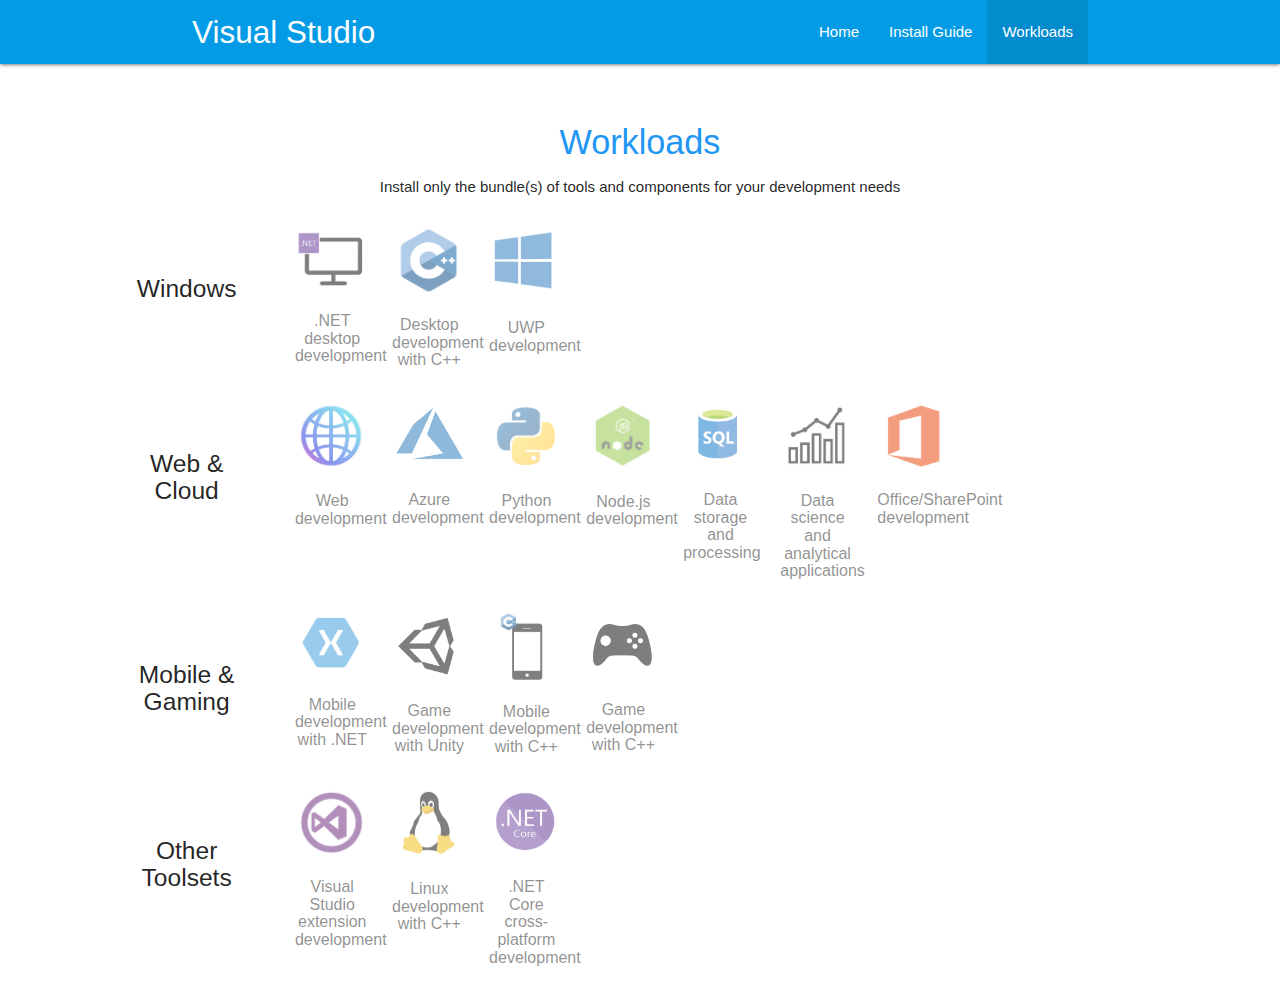
<file: workloads.html>
<!DOCTYPE html>
<html lang="en">
<head>
  <meta http-equiv="Content-Type" content="text/html; charset=UTF-8"/>
  <meta name="viewport" content="width=device-width, initial-scale=1, maximum-scale=1.0"/>
  <link rel="icon" href="images/visual-studio-logo.png">
  <title>VS Workloads</title>

  <link href="https://fonts.googleapis.com/icon?family=Material+Icons" rel="stylesheet">
  <link href="css/materialize.css" type="text/css" rel="stylesheet" media="screen,projection"/>
  <link href="css/style.css" type="text/css" rel="stylesheet" media="screen,projection"/>
  <script type="text/javascript" src="https://cdnjs.cloudflare.com/ajax/libs/jquery/3.1.1/jquery.min.js"></script>
</head>

<body>
    <nav class="light-blue darken-1" role="navigation">
        <div class="nav-wrapper container"><a id="logo-container" href="#" class="brand-logo">Visual Studio</a>
            <ul class="right hide-on-med-and-down">         
                <li><a href="index.html">Home</a></li>
                <li><a href="guide.html">Install Guide</a></li>
                <li class="active"><a href="workloads.html">Workloads</a></li>
            </ul>
    
            <ul id="nav-mobile" class="sidenav">
                <li><a href="index.html">Home</a></li>
                <li><a href="guide.html">Install Guide</a></li>
                <li class="active"><a href="workloads.html">Workloads</a></li>
            </ul>
            <a href="#" data-target="nav-mobile" class="sidenav-trigger"><i class="material-icons">menu</i></a>
        </div>
    </nav>


    <div class="section no-pad-bot" id="index-banner">
            <div class="container">
              <br>
              <h4 class="header center blue-text">Workloads</h4>
              <div class="row center">
                <h7 class="header col s12 light">Install only the bundle(s) of tools and components for your development needs</h7>
              </div> 
            </div>
          </div>

    <div id="contents" style="margin:2%; padding-left:5%">
        <div id="win-row" class="row center">
            <div id="cat-windows" class="col s2" style="padding:3%">
                <h5>Windows</h5>
            </div>
            <div id="dotnet-desktop" class="col s1 iconz">
                <img class="responsive-img" src="images/dotnet-desktop.png">
                <h6>.NET desktop development</h6>
            </div>
            <div id="desktop-cpp" class="col s1 iconz">
                <img class="responsive-img" src="images/cpp.png">
                <h6>Desktop development with C++</h6>
            </div>
            <div id="uwp-dev" class="col s1 iconz">
                <img class="responsive-img" src="images/windows-10.png">
                <h6>UWP development</h6>
            </div>
        </div>

        <div id="win-row-desc" class="col s10 grey lighten-4" style="margin-bottom: 2%; margin-right:7%; margin-left:15%">
            <div id="dotnet-desktop-desc" style="padding:3%; display:none">
                <h5>.NET desktop development</h5>
                <div class="chip">2.01 GB</div><div class="chip">262,227 installs</div>
                <div class="row">
                    <div class="col s9">
                        <p>Build WPF, Windows Forms, and console applications using C#, Visual Basic, and F#.</p>
                        <p><b>Description</b></p>
                        <p>
                                Create Windows-based applications by using Windows Presentation Foundation (WPF) or by using Windows Forms.
                        </p>
                        <p><b>Development applications</b></p>
                        <ul>
                            <li>- <a href="https://docs.microsoft.com/en-us/visualstudio/designers/introduction-to-wpf?view=vs-2017" target="_blank">Windows Presentation Foundation (WPF)</a></li>
                            <li>- <a href="https://docs.microsoft.com/en-us/dotnet/framework/winforms/index" target="_blank">Windows Forms</a></li>
                        </ul>
                        <div class="row">
                                <img class="responsive-img col s1 tooltipped" data-tooltip="C#" src="images/csharp.png" style="padding:5px">
                                <img class="responsive-img col s1 tooltipped" data-tooltip="Visual Basic" src="images/vb.png" style="padding:5px">
                                <img class="responsive-img col s1 tooltipped" data-tooltip="F#" src="images/fsharp.jpg" style="padding:5px">
                        </div>
                        <a class="waves-effect waves-light btn grey lighten-1 col offset-s9" href="https://docs.microsoft.com/en-us/dotnet/framework/develop-client-apps" target="_blank">Learn more</a>
                        <!-- <a class="waves-effect waves-light btn grey lighten-1 col offset-s8" href="https://docs.microsoft.com/en-us/dotnet/framework/develop-client-apps" target="_blank">Learn more</a>
                        <a class="waves-effect waves-light btn orange" href="#">Install</a> -->
                    </div>
                    <div class="col s3">
                        <b>Components</b>
                        <ul style="font-size:90%">
                            <li>- .NET desktop development tools</li>
                            <li>- .NET Framework 4.x development tools</li>
                            <li>- .NET profiling tools</li>
                            <li>- C# Visual Basic, and F# language support</li>
                            <li>- <a href="https://docs.microsoft.com/en-us/visualstudio/debugger/intellitrace?view=vs-2017" target="_blank">IntelliTrace</a></li>
                            <li>- <a href="https://docs.microsoft.com/en-us/visualstudio/debugger/debug-using-the-just-in-time-debugger?view=vs-2017" target="_blank">Just-In-Time debugger</a></li>
                            <li>- <a href="https://docs.microsoft.com/en-us/visualstudio/test/live-unit-testing?view=vs-2017" target="_blank">Live Unit Testing</a></li>
                            <li>- <a href="https://visualstudio.microsoft.com/services/live-share/" target="_blank">Live Share</a></li>
                        </ul>
                    </div>    
                </div>
            </div>
            
            <div id="desktop-cpp-desc" style="padding:3%; display:none">
                <h5>Desktop development with C++</h5>
                <div class="chip">4.97 GB</div><div class="chip">253,848 installs</div>
                <div class="row">
                    <div class="col s9">
                        <p>Build classic Windows-based applications using the power of MFC, ATL, and the Microsoft C++ toolset.</p>
                        <p><b>Description</b></p>
                        <p>
                            A native application that can access the full set of Windows APIs and either runs in a window or in the system console. Desktop applications in C++ can run on Windows XP through Windows 10.
                        </p>
                        <p><b>Development applications</b></p>
                        <ul>
                            <li>- <a href="https://docs.microsoft.com/en-us/cpp/windows/walkthrough-creating-windows-desktop-applications-cpp?view=vs-2017" target="_blank">Traditional Windows Desktop applications using C++</a></li>
                            <li>- <a href="https://docs.microsoft.com/en-us/cpp/windows/console-applications-in-visual-cpp?view=vs-2017" target="_blank">Windows console applications using C++</a></li>
                        </ul>
                        <div class="row">   
                            <img class="responsive-img col s1 tooltipped" data-tooltip="C++" src="images/cpp.png" style="padding:5px">
                            <img class="responsive-img col s1 tooltipped" data-tooltip="Windows XP thru 10" src="images/windows-10.png" style="padding:5px">
                        </div>
                        <a class="waves-effect waves-light btn grey lighten-1 col offset-s9" href="https://docs.microsoft.com/en-us/cpp/windows/desktop-applications-visual-cpp?view=vs-2017" target="_blank">Learn more</a>
                        <!-- <a class="waves-effect waves-light btn grey lighten-1 col offset-s8" href="https://docs.microsoft.com/en-us/cpp/windows/desktop-applications-visual-cpp?view=vs-2017" target="_blank">Learn more</a>
                        <a class="waves-effect waves-light btn orange" href="#">Install</a> -->
                    </div>
                    <div class="col s3">
                        <b>Components</b>
                        <ul style="font-size: 90%">
                            <li>- Visual C++ core desktop features</li>
                            <li>- C++ profiling tools</li>
                            <li>- Windows 10 SDK</li>
                            <li>- CMake C++ tools</li>
                            <li>- ATL C++ for x64 and x86</li>
                            <li>- Test adapter for Google Test</li>
                            <li>- Test adapter for Boost.Test</li>
                            <li>- <a href="https://docs.microsoft.com/en-us/visualstudio/debugger/intellitrace?view=vs-2017" target="_blank">IntelliTrace</a></li>
                            <li>- <a href="https://docs.microsoft.com/en-us/visualstudio/debugger/debug-using-the-just-in-time-debugger?view=vs-2017" target="_blank">Just-In-Time debugger</a></li>
                            <li>- <a href="https://visualstudio.microsoft.com/services/live-share/" target="_blank">Live Share</a></li>
                        </ul>
                    </div>   
                </div>
            </div>
            <div id="uwp-dev-desc" style="padding:3%; display:none">
                <h5>Universal Windows Platform development</h5>
                <div class="chip">6.82 GB</div><div class="chip">194,368 installs</div>
                <div class="row">
                    <div class="col s9">
                        <p>Create applications for the Universal Windows Platform with C#, VB, JavScript, or optionally C++.</p>
                        <p><b>Description</b></p>
                        <p>
                            Build applications that target Windows Desktop, Windows Phone, Xbox, HoloLens, SurfaceHub, and even Windows 10 IoT.
                        </p>
                        <p><b>Development applications</b></p>
                        <img class="responsive-img" src="images/uwp_coreextensions.png">
                        <div class="row">
                                <img class="responsive-img col s1 tooltipped" data-tooltip="C#" src="images/csharp.png" style="padding:5px">
                                <img class="responsive-img col s1 tooltipped" data-tooltip="Visual Basic" src="images/vb.png" style="padding:5px">
                                <img class="responsive-img col s1 tooltipped" data-tooltip="JavaScript" src="images/javascript.png" style="padding:5px">
                                <img class="responsive-img col s1 tooltipped" data-tooltip="C++" src="images/cpp.png" style="padding:5px">
                        </div>
                        <a class="waves-effect waves-light btn grey lighten-1 col offset-s9" href="https://docs.microsoft.com/en-us/visualstudio/cross-platform/develop-apps-for-the-universal-windows-platform-uwp?view=vs-2017" target="_blank">Learn more</a>
                        <!-- <a class="waves-effect waves-light btn orange" href="#">Install</a> -->
                    </div>
                    <div class="col s3">
                        <b>Components</b>
                        <ul style="font-size:90%">
                            <li>- Blend for Visual Studio</li>
                            <li>- .NET Native and .NET Standard</li>
                            <li>- NuGet package manager</li>
                            <li>- Universal Windows Platform tools</li>
                            <li>- Windows 10 SDK</li>
                        </ul>
                    </div>   
                </div>
            </div>
        </div>

        <div id="web-cloud-row" class="row center">
                <div id="cat-web-cloud" class="col s2" style="padding:3%">
                    <h5>Web & Cloud</h5>
                </div>
                <div id="web-dev" class="col s1 iconz">
                    <img class="responsive-img" src="images/web.jpg">
                    <h6>Web development</h6>
                </div>
                <div id="azure-dev" class="col s1 iconz">
                    <img class="responsive-img" src="images/azure.png">
                    <h6>Azure development</h6>
                </div>
                <div id="python-dev" class="col s1 iconz">
                    <img class="responsive-img" src="images/py.png">
                    <h6>Python development</h6>
                </div>
                <div id="node-dev" class="col s1 iconz">
                    <img class="responsive-img" src="images/node.png">
                    <h6>Node.js development</h6>
                        </div>
                <div id="data-storage" class="col s1 iconz">
                    <img class="responsive-img" src="images/Azure-SQL-icon.png">
                    <h6>Data storage and processing</h6>
                </div>
                <div id="data-science" class="col s1 iconz">
                    <img class="responsive-img" src="images/datascience.png">
                    <h6>Data science and analytical applications</h6>
                </div>
                <div id="office-dev" class="col s1 iconz">
                    <img class="responsive-img" src="images/office.png">
                    <h6>Office/SharePoint development</h6>
                </div>
            </div>

            <div id="web-cloud-row-desc" class="col s12 grey lighten-4" style="margin-bottom: 2%; margin-right:7%; margin-left:15%">
                <div id="web-dev-desc" style="padding:3%; display:none">
                    <h5>ASP.NET and web development</h5>
                    <div class="chip">4.83 GB</div><div class="chip">147,345 installs</div>
                    <div class="row">
                        <div class="col s9">
                            <p>Build web applications using ASP.NET Core, ASP.NET (.NET Framework), HTML/JavaScript, and Containers including Docker support.</p>
                            <p><b>Description</b></p>
                            <p>
                                Maximize your productivity deveoping .NET web applications using ASP.NET Core, standards-based technologies like HTML, and JavaScript.
                            </p>
                            <p><b>Development applications</b></p>
                            <ul>
                                <li>- <a href="https://docs.microsoft.com/aspnet/core/tutorials/razor-pages/razor-pages-start" target="_blank">Website using Razor Pages in ASP.NET Core</a></li>
                                <li>- <a href="https://docs.microsoft.com/aspnet/core/tutorials/first-web-api" target="_blank">Web API with ASP.NET Core MVC</a></li>
                                <li>- <a href="https://docs.microsoft.com/aspnet/core/tutorials/signalr" target="_blank">Real-time web apps with ASP.NET Core SignalR</a></li>
                            </ul>
                            <div class="row">
                                    <img class="responsive-img col s1 tooltipped" data-tooltip="ASP.NET" src="images/asp-net.png" style="padding:5px">
                                    <img class="responsive-img col s1 tooltipped" data-tooltip="C#" src="images/csharp.png" style="padding:5px">
                                    <img class="responsive-img col s1 tooltipped" data-tooltip="HTML" src="images/html.png" style="padding:5px">
                                    <img class="responsive-img col s1 tooltipped" data-tooltip="JavaScript" src="images/javascript.png" style="padding:5px">
                                    <img class="responsive-img col s1 tooltipped" data-tooltip="Docker" src="images/docker.jpg" style="padding:5px">
                            </div>
                            <a class="waves-effect waves-light btn grey lighten-1 col offset-s9" href="https://docs.microsoft.com/en-us/aspnet/overview" target="_blank">Learn more</a>
                            <!-- <a class="waves-effect waves-light btn orange" href="#">Install</a> -->
                        </div>
                        <div class="col s3">
                                <b>Components</b>
                                <ul style="font-size:90%">
                                    <li>- .NET Framework 4.x development tools</li>
                                    <li>- .NET Core 2.1 development tools</li>
                                    <li>- ASP.NET and web development tools</li>
                                    <li>- .NET profiling tools</li>
                                    <li>- Container development tools</li>
                                    <li>- Cloud tools for web development</li>
                                    <li>- IntelliSense, code navigation, and refactoring for C#, Visual Basic, and F#</li>
                                </ul>
                        </div>    
                    </div>
                </div>
                <div id="azure-dev-desc" style="padding:3%; display:none">
                    <h5>Azure development</h5>
                    <div class="chip">6.34 GB</div><div class="chip">64,638 installs</div>
                    <div class="row">
                        <div class="col s9">
                            <p>Azure SDKs, tools, and projects for developing cloud apps, creating resources, and building Containers including Docker support.</p>
                            <p><b>Description</b></p>
                            <p>
                                Easily build, test, deploy, and managee scalable apps and services on the Microsoft cloud. Install to view resources in Cloud Explorer, create resources using Azure Resource Manager tools, build applications for Azure Web and Cloud Services, and perform big data operations using Azure Datalake tools.
                            </p>
                            <p><b>Development applications</b></p>
                            <ul>
                                <li>- <a href="https://docs.microsoft.com/en-us/aspnet/core/tutorials/publish-to-azure-webapp-using-vs?view=aspnetcore-2.1" target="_blank">Publish an ASP.NET Core app to Azure in the IDE</a></li>
                                <li>- <a href="https://docs.microsoft.com/en-us/visualstudio/azure/vs-azure-tools-performance-profiling-cloud-services?view=vs-2017" target="_blank">Test performance of a cloud service</a></li>
                                <li>- <a href="https://docs.microsoft.com/en-us/visualstudio/azure/vs-azure-tools-intellitrace-debug-published-cloud-services?view=vs-2017" target="_blank">Debug a published Azure cloud service</a></li>
                            </ul>
                            <div class="row">
                                    <img class="responsive-img col s1 tooltipped" data-tooltip="Azure" src="images/azure.png" style="padding:5px">
                                    <img class="responsive-img col s1 tooltipped" data-tooltip="Docker" src="images/docker.jpg" style="padding:5px">
                            </div>
                            <a class="waves-effect waves-light btn grey lighten-1 col offset-s9" href="https://docs.microsoft.com/en-us/visualstudio/azure/?view=vs-2017" target="_blank">Learn more</a>
                            <!-- <a class="waves-effect waves-light btn orange" href="#">Install</a> -->
                        </div>
                        <div class="col s3">
                                <b>Components</b>
                                <ul style="font-size:90%">
                                    <li>- Azure development prerequisites</li>
                                    <li>- .NET Framework 4.x development tools</li>
                                    <li>- .NET Core 2.1 development cools</li>
                                    <li>- ASP.NET and web development cools</li>
                                    <li>- Container development cools</li>
                                </ul>
                        </div> 
                    </div>
                </div>
                <div id="python-dev-desc" style="padding:3%; display:none">
                    <h5>Python development</h5>
                    <div class="chip">830 MB</div><div class="chip">91,931 installs</div>
                    <div class="row">
                        <div class="col s9">
                            <p>Editing, debugging, interactive development and source control for Python.</p>
                            <p><b>Description</b></p>
                            <p>
                                Interactive development for Python apps, using familiar frameworks including Django and Flask.
                            </p>
                            <p><b>Development applications</b></p>
                            <ul>
                                <li>- Python applications</li>
                                <li>- <a href="https://docs.microsoft.com/en-us/visualstudio/python/learn-django-in-visual-studio-step-01-project-and-solution?view=vs-2017" target="_blank">Django web apps</a></li>
                                <li>- <a href="https://docs.microsoft.com/en-us/visualstudio/python/learn-flask-visual-studio-step-01-project-solution?view=vs-2017" target="_blank">Flask web apps</a></li>
                            </ul>
                            <div class="row">
                                    <img class="responsive-img col s1 tooltipped" data-tooltip="Python" src="images/py.png" style="padding:5px">
                                    <img class="responsive-img col s1 tooltipped" data-tooltip="Django" src="images/django.png" style="padding:5px">
                                    <img class="responsive-img col s1 tooltipped" data-tooltip="Flask" src="images/flask.png" style="padding:5px">
                            </div>
                            <a class="waves-effect waves-light btn grey lighten-1 col offset-s9" href="https://docs.microsoft.com/en-us/visualstudio/python/overview-of-python-tools-for-visual-studio?view=vs-2017" target="_blank">Learn more</a>
                            <!-- <a class="waves-effect waves-light btn orange" href="#">Install</a> -->
                        </div>
                        <div class="col s3">
                                <b>Components</b>
                                <ul style="font-size:90%">
                                    <li>- Support for multiple interpreters</li>
                                    <li>- Rich editing, IntelliSense, and code comprehension</li>
                                    <li>- Interactive (REPL) environment window</li>
                                    <li>- Built-in support for project system</li>
                                    <li>- Project and item templates to simplify new project creating process</li>
                                    <li>- Profiling and unit testing tools</li>
                                </ul>
                        </div>   
                    </div>
                </div>
                <div id="node-dev-desc" style="padding:3%; display:none">
                    <h5>Node.js development</h5>
                    <div class="chip">790 MB</div><div class="chip">70,654 installs</div>
                    <div class="row">
                        <div class="col s9">
                            <p>Build scalable network applications using Node.js, an asynchronous event-driven JavaScript runtime.</p>
                            <p><b>Description</b></p>
                            <p>
                                Easily build Node.js and Vue.js projects using built-in templates in Visual Studio.
                            </p>
                            <p><b>Development applications</b></p>
                            <ul>
                                <li>- <a href="https://docs.microsoft.com/en-us/visualstudio/javascript/tutorial-nodejs?view=vs-2017" target="_blank">Node.js app with Express</a></li>
                                <li>- <a href="https://docs.microsoft.com/en-us/visualstudio/javascript/tutorial-nodejs-with-react-and-jsx?view=vs-2017" target="_blank">Node.js app with React</a></li>
                                <li>- <a href="https://docs.microsoft.com/en-us/visualstudio/javascript/publish-nodejs-app-azure?view=vs-2017" target="_blank">Publish Node.js app to Azure cloud</a></li>
                            </ul>
                            <div class="row">
                                    <img class="responsive-img col s1 tooltipped" data-tooltip="Node.js" src="images/node.png" style="padding:5px">
                                    <img class="responsive-img col s1 tooltipped" data-tooltip="Express" src="images/express.png" style="padding:5px">
                                    <img class="responsive-img col s1 tooltipped" data-tooltip="React" src="images/react.png" style="padding:5px">
                                    <img class="responsive-img col s1 tooltipped" data-tooltip="Vue" src="images/vue.png" style="padding:5px">
                            </div>
                            <a class="waves-effect waves-light btn grey lighten-1 col offset-s9" href="https://docs.microsoft.com/en-us/visualstudio/ide/quickstart-nodejs?toc=/visualstudio/javascript/toc.json&view=vs-2017" target="_blank">Learn more</a>
                            <!-- <a class="waves-effect waves-light btn orange" href="#">Install</a> -->
                        </div>
                        <div class="col s3">
                                <b>Components</b>
                                <ul style="font-size:90%">
                                    <li>- Project templates</li>
                                    <li>- <a href="https://visualstudio.microsoft.com/vs/features/ide/" target="_blank">IntelliSense</a> that analyzes your Node.js code</li>
                                    <li>- npm integration</li>
                                    <li>- Interactive (REPL) environment window</li>
                                    <li>- Local and remote <a href="https://visualstudio.microsoft.com/vs/features/debugging-and-diagnostics/" target="_blank">advanced debugging</a></li>
                                    <li>- Profiling tools to track down performance issues</li>
                                    <li>- Unit testing support</li>
                                    <li>- <a href="https://www.typescriptlang.org/" target="_blank">TypeScript integration</a></li>
                                </ul>
                        </div> 
                    </div>
                </div>
                <div id="data-storage-desc" style="padding:3%; display:none">
                    <h5>Data storage and processing</h5>
                    <div class="chip">5.35 GB</div><div class="chip">89,695 installs</div>
                    <div class="row">
                        <div class="col s9">
                            <p>Connect, develop and test data solutions using SQL Server, Azure Data Lake, Hadoop or Azure ML.</p>
                            <p><b>Description</b></p>
                            <p>
                                    The Data workload enables you to develop across a wide range of relational and big data assets. It provides you the tools to develop queries against databases, data warehouses and data lakes whether on-premises or in Azure. It provides support for SQL, U-SQL, and Hive.
                            </p>
                            <p><b>Development applications</b></p>
                            <ul>
                                <li>- Use <a href="https://docs.microsoft.com/en-us/sql/ssdt/download-sql-server-data-tools-ssdt?view=sql-server-2017" target="_blank">SQL Server Data Tools</a> to design, deploy, and mantain databases</li>
                                <li>- Develop <a href="https://docs.microsoft.com/en-us/azure/data-lake-analytics/data-lake-analytics-data-lake-tools-get-started" target="_blank">U-SQL scripts by using Azure Data Lake Tools</a></li>
                                <li>- <a href="https://docs.microsoft.com/en-us/azure/hdinsight/hadoop/apache-hadoop-visual-studio-tools-get-started" target="_blank">Run Hive queries with Hadoop on Azure HDInsight</a></li>
                            </ul>
                            <div class="row">
                                    <img class="responsive-img col s1 tooltipped" data-tooltip="SQL" src="images/Azure-SQL-icon.png" style="padding:5px">
                                    <img class="responsive-img col s1 tooltipped" data-tooltip="Azure Data Lake" src="images/datalake.png" style="padding:5px">
                                    <img class="responsive-img col s1 tooltipped" data-tooltip="Azure Streaming Analytics" src="images/streaming-analytics.png" style="padding:5px">
                                    <img class="responsive-img col s1 tooltipped" data-tooltip="Hadoop" src="images/hadoop.png" style="padding:5px">
                                    <img class="responsive-img col s1 tooltipped" data-tooltip="Hive" src="images/hive.png" style="padding:5px">
                            </div>
                            <a class="waves-effect waves-light btn grey lighten-1 col offset-s9" href="https://docs.microsoft.com/en-us/visualstudio/data-tools/?view=vs-2017" target="_blank">Learn more</a>
                            <!-- <a class="waves-effect waves-light btn orange" href="#">Install</a> -->
                        </div>
                        <div class="col s3">
                            <b>Components</b>
                            <ul style="font-size:90%">
                                <li>- SQL Server Data Tools</li>
                                <li>- Azure Data Lake and Stream Analytics Tools</li>
                                <li>- .NET Framework 4.x development tools</li>
                            </ul>
                        </div>   
                    </div>
                </div>
            <div id="data-science-desc" style="padding:3%; display:none">
                <h5>Data science and analytical applications</h5>
                <div class="chip">8.02 GB</div><div class="chip">48,868 installs</div>
                <div class="row">
                    <div class="col s9">
                        <p>Languages and tooling for creating data science applications, including Python and F#.</p>
                        <p><b>Description</b></p>
                        <p>
                            Use R and Python for wide range of scenarios such as data acquisition, cleaning, model training, deployment, and plotting. Use F#, a powerful functional-first .NET language, for a wide variety of data processing tasks.
                        </p>
                        <p><b>Development applications</b></p>
                        <ul>
                            <li>- <a href="https://docs.microsoft.com/en-us/visualstudio/rtvs/visualizing-data-with-r-in-visual-studio?view=vs-2017" target="_blank">Create visual data plots with R</a></li>
                            <li>- <a href="https://docs.microsoft.com/en-us/visualstudio/rtvs/interactive-repl-for-r-in-visual-studio?view=vs-2017" target="_blank">Work with the R interactive (REPL) window</li>
                            <li>- <a href="https://docs.microsoft.com/en-us/visualstudio/rtvs/getting-started-samples?view=vs-2017" target="_blank">Create machine learning models using R and Microsoft ML Server</a></li>
                        </ul>
                        <div class="row">
                                <img class="responsive-img col s1 tooltipped" data-tooltip="R" src="images/r.png" style="padding:5px">
                                <img class="responsive-img col s1 tooltipped" data-tooltip="Python" src="images/py.png" style="padding:5px">
                                    <img class="responsive-img col s1 tooltipped" data-tooltip="F#" src="images/fsharp.jpg" style="padding:5px">
                        </div>
                        <a class="waves-effect waves-light btn grey lighten-1 col offset-s9" href="https://docs.microsoft.com/en-us/visualstudio/rtvs/data-science-and-analytical-applications-workload?view=vs-2017" target="_blank">Learn more</a>
                        <!-- <a class="waves-effect waves-light btn orange" href="#">Install</a> -->
                    </div>
                    <div class="col s3">
                            <b>Components</b>
                            <ul style="font-size:90%">
                                <li>- <a href="https://docs.microsoft.com/en-us/visualstudio/rtvs/index?view=vs-2017" target="_blank">R and Microsoft R Client</a> language support & runtime distributions</li>
                                <li>- <a href="https://docs.microsoft.com/en-us/visualstudio/python/overview-of-python-tools-for-visual-studio?view=vs-2017" target="_blank">Python and Anaconda</a> language support & runtime distributions</li>
                                <li>- <a href="https://docs.microsoft.com/en-us/dotnet/fsharp/" target="_blank">F# with the .NET framework</a> language support & runtime distributions</li>
                            </ul>
                    </div>   
                </div>
            </div>
            <div id="office-dev-desc" style="padding:3%; display:none">
                <h5>Office/SharePoint development</h5>
                <div class="chip">4.33 GB</div><div class="chip">52,663 installs</div>
                <div class="row">
                    <div class="col s9">
                        <p>Create Office and SharePoint add-ins, SharePoint solutions, and VSTO add-ins using C#, VB, and JavaScript.</p>
                        <p><b>Description</b></p>
                        <p>
                                Take advantage of various project templates to extend Office and SharePoint. Easily build, debug, and publish your add-ins and solutions from Visual Studio.
                        </p>
                        <p><b>Development applications</b></p>
                        <ul>
                            <li>- Office add-ins</li>
                            <li>- VSTO add-ins</li>
                            <li>- SharePoint add-ins</li>
                            <li>- SharePoint solutions</li>
                        </ul>
                        <div class="row">
                                <img class="responsive-img col s1 tooltipped" data-tooltip="C#" src="images/csharp.png" style="padding:5px">
                                    <img class="responsive-img col s1 tooltipped" data-tooltip="Visual Basic" src="images/vb.png" style="padding:5px">
                                    <img class="responsive-img col s1 tooltipped" data-tooltip="JavaScript" src="images/javascript.png" style="padding:5px">
                        </div>
                        <a class="waves-effect waves-light btn grey lighten-1 col offset-s9" href="https://dev.office.com/" target="_blank">Learn more</a>
                        <!-- <a class="waves-effect waves-light btn orange" href="#">Install</a> -->
                    </div>
                    <div class="col s3">
                        <b>Components</b>
                        <ul style="font-size:90%">
                            <li>- Office Developer Tools for Visual Studio</li>
                            <li>- .NET Framework 4.5 targeting pack</li>
                            <li>- .NET Framework 4.x development tools</li>
                            <li>- Developer Analytics tools</li>
                        </ul>
                    </div>     
                </div>
            </div>
        </div>

        <div id="mob-game-row" class="row center">
            <div id="cat-mob-game" class="col s2" style="padding:3%">
                <h5>Mobile & Gaming</h5>
            </div>
            <div id="mobile-dotnet" class="col s1 iconz" >
                <img class="responsive-img" src="images/xamarin.png">
                <h6>Mobile development with .NET</h6>
            </div>
            <div id="game-dev" class="col s1 iconz">
                <img class="responsive-img" src="images/unity.png">
                <h6>Game development with Unity</h6>
            </div>
            <div id="mobile-cpp" class="col s1 iconz">
                <img class="responsive-img" src="images/mobile.jpg">
                <h6>Mobile  development with C++</h6>
                    </div>
            <div id="game-cpp" class="col s1 iconz">
                <img class="responsive-img" src="images/game.png">
                <h6>Game development with C++</h6>
            </div>
        </div>

            <div id="mob-game-row-desc" class="col s12 grey lighten-4" style="margin-bottom: 2%; margin-right:7%; margin-left:15%">
                <div id="mobile-dotnet-desc" style="padding:3%; display:none">
                    <h5>Mobile development with .NET</h5>
                    <div class="chip">10.77 GB</div><div class="chip">68,300 installs</div>
                    <div class="row">
                        <div class="col s9">
                            <p>Build dcross-platform applications for iOS, Android or Windows using Xamarin.</p>
                            <p><b>Description</b></p>
                            <p>
                                Build fully-native iOS, Android, and Universal Windows Platform apps using a shared C# codebase. With Xamarin technology, every C# developer is a mobile developer, and anything you can do in Objective-C, Swift or Java, you can do in C#.
                            </p>
                            <p><b>Development applications</b></p>
                            <ul>
                                <li>- Build <a href="https://docs.microsoft.com/en-us/xamarin/xamarin-forms/platform/android/index" target="_blank">Android apps</a> using Xamarin.Forms</li>
                                <li>- Build <a href="https://docs.microsoft.com/en-us/xamarin/xamarin-forms/platform/ios/index" target="_blank">iOS apps</a> using Xamarin.Forms</li>
                                <li>- Build cross-platform apps using <a href="https://docs.microsoft.com/en-us/xamarin/essentials/?context=xamarin/xamarin-forms" target="_blank">Xamarin.Essentials</a></li>
                            </ul>
                            <div class="row">
                                    <img class="responsive-img col s1 tooltipped" data-tooltip="C#" src="images/csharp.png" style="padding:5px">
                                    <img class="responsive-img col s1 tooltipped" data-tooltip="iOS" src="images/ios.png" style="padding:5px">
                                    <img class="responsive-img col s1 tooltipped" data-tooltip="Android" src="images/android.png" style="padding:5px">
                                    <img class="responsive-img col s1 tooltipped" data-tooltip="Windows" src="images/windows-10.png" style="padding:5px">
                            </div>
                            <a class="waves-effect waves-light btn grey lighten-1 col offset-s9" href="https://docs.microsoft.com/en-us/xamarin/xamarin-forms/get-started/index">Learn more</a>
                            <!-- <a class="waves-effect waves-light btn orange" href="#">Install</a> -->
                        </div>
                        <div class="col s3">
                            <b>Components</b>
                            <b>Components</b>
                            <ul style="font-size:90%">
                                <li>- Xamarin</li>
                                <li>- .NET Framework4.x development tools</li>
                                <li>- C# and Visual Basic language support</li>
                                <li>- .NET Portable Library targeting pack</li>
                                <li>- Android SDK setup</li>
                                <li>- Google Android Emulator</li>
                            </ul>
                        </div>   
                    </div>
                </div>
                <div id="game-dev-desc" style="padding:3%; display:none">
                    <h5>Game development with Unity</h5>
                    <div class="chip">0.73 GB</div><div class="chip">107,798 installs</div>
                    <div class="row">
                        <div class="col s9">
                            <p>Create 2D and 3D games with Unity, a powerful cross-platform development environment.</p>
                            <p><b>Description</b></p>
                            <p>
                                Create games and interactive content and publish to 21 platforms, including all mobile platforms, WebGL, Mac, PC and Linux desktop, web or consoles.
                            </p>
                            <p><b>Development applications</b></p>
                            <ul>
                                <li>Develop <a href="https://unity3d.com/" target="_blank">Unity games</a> with premium debugging experience</li>
                                <img class="responsive-img" src="images/unity-vs.png">
                            </ul>
                            <div class="row">
                                    <img class="responsive-img col s1 tooltipped" data-tooltip="C#" src="images/csharp.png" style="padding:5px">
                                    <img class="responsive-img col s1 tooltipped" data-tooltip="Visual Basic" src="images/vb.png" style="padding:5px">
                            </div>
                            <a class="waves-effect waves-light btn grey lighten-1 col offset-s9" href="https://docs.microsoft.com/en-us/visualstudio/cross-platform/visual-studio-tools-for-unity?view=vs-2017" target="_blank">Learn more</a>
                            <!-- <a class="waves-effect waves-light btn orange" href="#">Install</a> -->
                        </div>
                        <div class="col s3">
                                <b>Components</b>
                                <ul style="font-size:90%">
                                    <li>- <a href="https://docs.microsoft.com/en-us/visualstudio/cross-platform/using-visual-studio-tools-for-unity?view=vs-2017" target="_blank">Visual Studio Tools for Unity</a></li>
                                    <li>- C# and Visual Basic</li>
                                </ul>
                        </div>   
                    </div>
                </div>
                <div id="mobile-cpp-desc" style="padding:3%; display:none">
                    <h5>Mobile development with C++</h5>
                    <div class="chip">7.92 GB</div><div class="chip">53,157 installs</div>
                    <div class="row">
                        <div class="col s9">
                            <p>Build cross-platform applications for iOS, Android or Windows using C++.</p>
                            <p><b>Description</b></p>
                            <p>
                                Create and build native C++ apps for Android and iOS by sharing common code in libraries that can be built for each platform.
                            </p>
                            <p><b>Development applications</b></p>
                            <ul>
                                <li>- <a href="https://docs.microsoft.com/en-us/visualstudio/cross-platform/create-an-android-native-activity-app?view=vs-2017" target="_blank">Android Native App</a></li>
                                <li>- <a href="https://docs.microsoft.com/en-us/visualstudio/cross-platform/import-an-xcode-project?view=vs-2017" target="_blank">Import an XCode Project</a></li>
                                <li>- <a href="https://docs.microsoft.com/en-us/visualstudio/cross-platform/build-an-opengl-es-application-on-android-and-ios?view=vs-2017" target="_blank">OpenGL ES application on Android and iOS</a></li>
                            </ul>
                            <div class="row">
                                    <img class="responsive-img col s1 tooltipped" data-tooltip="C++" src="images/cpp.png" style="padding:5px">
                                    <img class="responsive-img col s1 tooltipped" data-tooltip="iOS" src="images/ios.png" style="padding:5px">
                                    <img class="responsive-img col s1 tooltipped" data-tooltip="Android" src="images/android.png" style="padding:5px">
                            </div>
                            <a class="waves-effect waves-light btn grey lighten-1 col offset-s9" href="https://docs.microsoft.com/en-us/visualstudio/cross-platform/visual-cpp-for-cross-platform-mobile-development?view=vs-2017" target="_blank">Learn more</a>
                            <!-- <a class="waves-effect waves-light btn orange" href="#">Install</a> -->
                        </div>
                        <div class="col s3">
                                <b>Components</b>
                                <ul style="font-size:90%">
                                    <li>- Visual Studio C++ core features</li>
                                    <li>- Android SDK setup</li>
                                    <li>- Android NDK</li>
                                    <li>- Apache Ant</li>
                                    <li>- C++ Android development tools</li>
                                </ul>
                        </div>   
                    </div>
                </div>
                <div id="game-cpp-desc" style="padding:3%; display:none">
                    <h5>Game development with C++</h5>
                    <div class="chip">4.37 GB</div><div class="chip">54,541 installs</div>
                    <div class="row">
                        <div class="col s9">
                            <p>Use the full power of C++ to build professional games powered by DirectX, Unreal, or Cocos2d.</p>
                            <p><b>Description</b></p>
                            <p>
                                The game development workload with C++ provides you the tools for making games that run on Windows, Xbox, and beyond.
                            </p>
                            <p><b>Development applications</b></p>
                            <ul>
                                <li>- <a href="https://github.com/Microsoft/xbox-live-samples" target="_blank">Xbox live apps</a></li>
                                <li>- <a href="https://docs.microsoft.com/en-us/windows/uwp/get-started/get-started-tutorial-game-js2d" target="_blank">UWP game for Microsoft Store</a></li>
                                <li>- UWP apps on HoloLens</li>
                            </ul>
                            <div class="row">
                                    <img class="responsive-img col s1 tooltipped" data-tooltip="C++" src="images/cpp.png" style="padding:5px">
                                    <img class="responsive-img col s1 tooltipped" data-tooltip="Cocos2d" src="images/cocos.png" style="padding:5px">
                                    <img class="responsive-img col s1 tooltipped" data-tooltip="Unreal" src="images/unreal.png" style="padding:5px">
                            </div>
                            <a class="waves-effect waves-light btn grey lighten-1 col offset-s9" href="https://docs.microsoft.com/en-us/windows/uwp/gaming/e2e">Learn more</a>
                            <!-- <a class="waves-effect waves-light btn orange" href="#">Install</a> -->
                        </div>
                        <div class="col s3">
                                <b>Components</b>
                                <ul style="font-size:90%">
                                    <li>- Visual Studio C++ core features</li>
                                    <li>- Windows Universal C Runtime</li>
                                    <li>- C++ profiling tools</li>
                                    <li>- Windows 10 SDK</li>
                                    <li>- <a href="https://docs.microsoft.com/en-us/visualstudio/debugger/intellitrace?view=vs-2017" target="_blank">IntelliTrace</a></li>
                                </ul>
                        </div>   
                    </div>
                </div>
            </div>

            <div id="other-row" class="row center">
                <div id="cat-other" class="col s2" style="padding:3%">
                    <h5>Other Toolsets</h5>
                </div>
                <div id="vs-ext" class="col s1 iconz">
                    <img class="responsive-img" src="images/vs.png">
                    <h6>Visual Studio extension development</h6>
                </div>
                <div id="linux-dev" class="col s1 iconz">
                    <img class="responsive-img" src="images/linux.png">
                    <h6>Linux development with C++</h6>
                </div>
                <div id="dotnet-core" class="col s1 iconz">
                    <img class="responsive-img" src="images/dotnet-core.png">
                    <h6>.NET Core cross-platform development</h6>
                </div>
            </div>

        <div id="other-row-desc" class="col s12 grey lighten-4" style="margin-bottom: 2%; margin-right:7%; margin-left:15%">
            <div id="vs-ext-desc" style="padding:3%; display:none">
                <h5>Visual Studio extension development</h5>
                <div class="chip">2.97 GB</div><div class="chip">73,426 installs</div>
                <div class="row">
                    <div class="col s9">
                        <p>Create add-ons and extensions for Visual Studio, including new commands, code analyzers and tool windows.</p>
                        <p><b>Description</b></p>
                        <p>
                            Add SDKs and tools you need to create new commands, code analyzers, tool windows and language services using C#, Visual Basic or C++. Then share your extension with the community in the <a href="http://marketplace.visualstudio.com/vs" target="_blank">Visual Studio Marketplace</a>.
                        </p>
                        <p><b>Development applications</b></p>
                        <ul>
                            <li>- <a href="https://visualstudio.microsoft.com/vs/features/extend/" target="_blank">Extensions for Visual Studio IDE</a></li>
                            <li>- <a href="https://docs.microsoft.com/en-us/visualstudio/extensibility/creating-a-software-development-kit?view=vs-2017" target="_blank">Software development kit development</a></li>
                        </ul>
                        <div class="row">
                                <img class="responsive-img col s1 tooltipped" data-tooltip="C++" src="images/cpp.png" style="padding:5px">
                        </div>
                        <a class="waves-effect waves-light btn grey lighten-1 col offset-s9" href="https://docs.microsoft.com/en-us/visualstudio/extensibility/starting-to-develop-visual-studio-extensions?view=vs-2017">Learn more</a>
                        <!-- <a class="waves-effect waves-light btn orange" href="#">Install</a> -->
                    </div>
                    <div class="col s3">
                            <b>Components</b>
                            <ul style="font-size:90%">
                                <li>- <a href="https://docs.microsoft.com/en-us/visualstudio/extensibility/visual-studio-sdk?view=vs-2017" target="_blank">Visual Studio SDK</a></li>
                                <li>- Visual Studio extension development prerequisites</li>
                                <li>- .NET profiling tools</li>
                                <li>- <a href="https://docs.microsoft.com/en-us/visualstudio/debugger/intellitrace?view=vs-2017" target="_blank">IntelliTrace</a></li>
                            </ul>
                    </div>  
                </div>
            </div>
            <div id="linux-dev-desc" style="padding:3%; display:none">
                <h5>Linux development with C++</h5>
                <div class="chip">4.19 GB</div><div class="chip">48,017 installs</div>
                <div class="row">
                    <div class="col s9">
                        <p>Create and debug applications running in a Linux environment.</p>
                        <p><b>Description</b></p>
                        <p>
                            Author C++ code for Linux servers, desktops and devices. You can manage your connections to these machines from within VS. VS will automatically copy and remote build your sources and can launch your application with the debugger. Our project system supports targeting specific architectures, including ARM.
                        </p>
                        <p><b>Development applications</b></p>
                        <ul>
                            <li>- IoT projects (i.e. Raspberry Pi)</li>
                            <li>- Linux console applications</li>
                            <li>- OpenGL Linux App</li>
                        </ul>
                        <div class="row">
                                <img class="responsive-img col s1 tooltipped" data-tooltip="C++" src="images/cpp.png" style="padding:5px">
                                    <img class="responsive-img col s1 tooltipped" data-tooltip="Raspberry Pi" src="images/raspberrypi.jpg" style="padding:5px">
                                    <img class="responsive-img col s1 tooltipped" data-tooltip="CMake" src="images/cmake.png" style="padding:5px">
                                    <img class="responsive-img col s1 tooltipped" data-tooltip="OpenGL" src="images/opengl.jpg" style="padding:5px">
                        </div>
                        <a class="waves-effect waves-light btn grey lighten-1 col offset-s9" href="https://blogs.msdn.microsoft.com/vcblog/2016/03/30/visual-c-for-linux-development/#consoleapp">Learn more</a>
                        <!-- <a class="waves-effect waves-light btn orange" href="#">Install</a> -->
                    </div>
                    <div class="col s3">
                            <b>Components</b>
                            <ul style="font-size:90%">
                                <li>- Visual Studio C++ core features</li>
                                <li>- Windows Universal C Runtime</li>
                                <li>- Visual C++ for Linux Development</li>
                                <li>- Visual C++ tools for CMake and Linux</li>
                            </ul>
                    </div>    
                </div>
            </div>
            <div id="dotnet-core-desc" style="padding:3%; display:none">
                <h5>.NET Core cross-platform development</h5>
                <div class="chip">4.48 GB</div><div class="chip">86,857 installs</div>
                <div class="row">
                    <div class="col s9">
                        <p>Build cross-platform applications using .NET Core, ASP.NET Core, HTML/JavaScript, and Containers including Docker support.</p>
                        <p><b>Description</b></p>
                        <p>
                            <a href="https://docs.microsoft.com/en-us/dotnet/core/about" target="_blank">.NET Core</a> is an <a href="https://github.com/dotnet/coreclr/blob/master/" target="_blank">open-source</a>, general-purpose development platform maintained by Microsoft and the .NET community on GitHub. It's cross-platform (supporting Windows, macOS, and Linux) and can be used to build device, cloud, and IoT application
                        </p>
                        <p><b>Development applications</b></p>
                        <ul>
                            <li>- <a href="https://docs.microsoft.com/en-us/dotnet/core/tutorials/using-on-windows-full-solution" target="_blank">Complete .NET Core solution on Windows</a></li>
                            <li>- <a href="https://docs.microsoft.com/en-us/dotnet/core/docker/building-net-docker-images" target="_blank">Docker images for .NET Core applications</a></li>
                            <li>- <a href="https://docs.microsoft.com/en-us/dotnet/core/tutorials/with-visual-studio" target="_blank">C# console application using .NET Core</a></li>
                        </ul>
                        <div class="row">
                                <img class="responsive-img col s1 tooltipped" data-tooltip="C#" src="images/csharp.png" style="padding:5px">
                                    <img class="responsive-img col s1 tooltipped" data-tooltip="HTML" src="images/html.png" style="padding:5px">
                                    <img class="responsive-img col s1 tooltipped" data-tooltip="JavaScript" src="images/javascript.png" style="padding:5px">
                                    <img class="responsive-img col s1 tooltipped" data-tooltip="Docker" src="images/docker.jpg" style="padding:5px">
                        </div>
                        <a class="waves-effect waves-light btn grey lighten-1 col offset-s9" href="https://docs.microsoft.com/en-us/dotnet/core/" target="_blank">Learn more</a>
                        <!-- <a class="waves-effect waves-light btn orange" href="#">Install</a> -->
                    </div>
                    <div class="col s3">
                            <b>Components</b>
                            <ul style="font-size:90%">
                                <li>- .NET Core 2.x developent tools</li>
                                <li>- .NET Framework 4.x development tools</li>
                                <li>- ASP.NET and web development tools prerequisites</li>
                                <li>- Cloud tools for web development</li>
                                <li>- .NET profiling tools</li>
                                <li>- <a href="https://docs.microsoft.com/en-us/visualstudio/debugger/intellitrace?view=vs-2017" target="_blank">IntelliTrace</a></li>
                                <li>- <a href="https://docs.microsoft.com/en-us/visualstudio/test/live-unit-testing?view=vs-2017" target="_blank">Live Unit Testing</a></li>
                                <li>- <a href="https://visualstudio.microsoft.com/services/live-share/" target="_blank">Live Share</a></li>
                            </ul>
                    </div>    
                </div>
            </div>
        </div>
    </div>

      <!--  Scripts-->
  <script src="https://code.jquery.com/jquery-2.1.1.min.js"></script>
  <script src="js/materialize.js"></script>
  <script src="js/init.js"></script>
  <script src="js/script.js"></script>
</body>
</file>
<file: css/style.css>
/* Custom Stylesheet */
/**
 * Use this file to override Materialize files so you can update
 * the core Materialize files in the future
 *
 * Made By MaterializeCSS.com
 */

.icon-block {
  padding: 0 15px;
}
.icon-block .material-icons {
	font-size: inherit;
}

.list-inline {
  padding-left: 0;
  margin-left: -5px;
  list-style: none;
}
.list-inline > li {
  display: inline-block;
  padding-right: 5px;
  padding-left: 5px;
}

h6 {
  font-size: medium;
}
</file>
